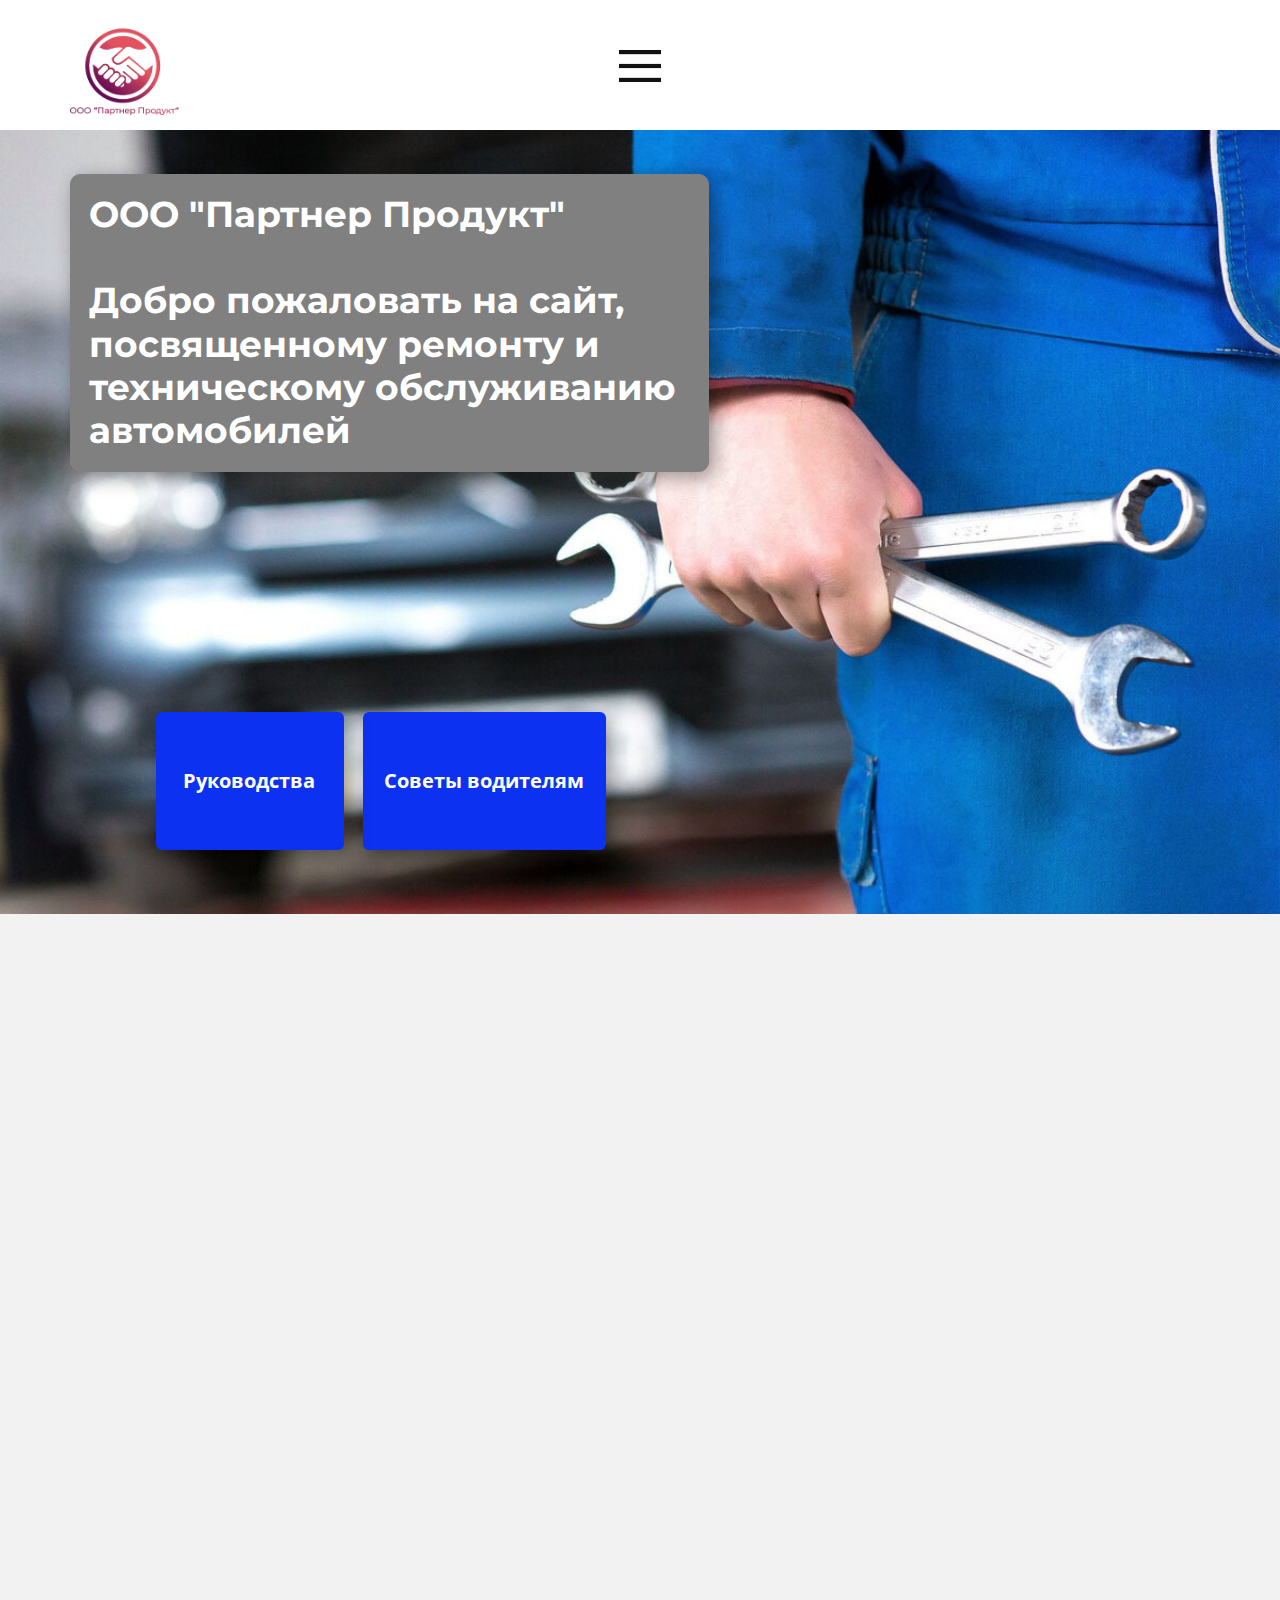
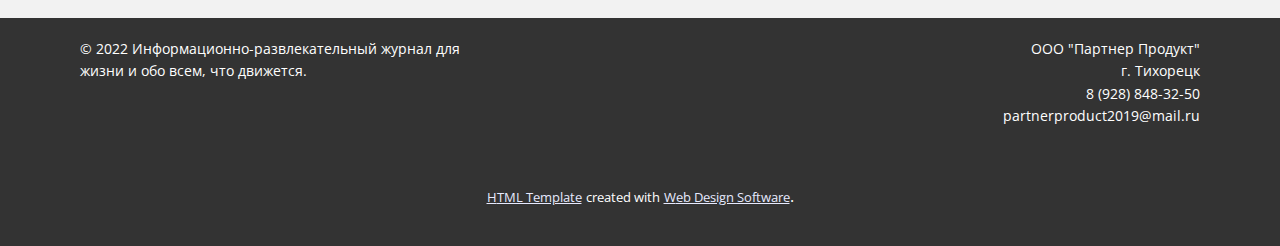
<file: index.html>
<!DOCTYPE html>
<html style="font-size: 16px;" lang="ru"><head>
    <meta name="viewport" content="width=device-width, initial-scale=1.0">
    <meta charset="utf-8">
    <meta name="keywords" content="​Affordable pricing for everyone., ​Building a Legacy of Success, ​Here are some of our clients, Contact Us">
    <meta name="description" content="">
    <title>Главная</title>
    <link rel="stylesheet" href="nicepage.css" media="screen">
<link rel="stylesheet" href="Главная.css" media="screen">
    <script class="u-script" type="text/javascript" src="jquery.js" defer=""></script>
    <script class="u-script" type="text/javascript" src="nicepage.js" defer=""></script>
    <meta name="generator" content="Nicepage 5.1.5, nicepage.com">
    <link id="u-theme-google-font" rel="stylesheet" href="https://fonts.googleapis.com/css?family=Roboto:100,100i,300,300i,400,400i,500,500i,700,700i,900,900i|Open+Sans:300,300i,400,400i,500,500i,600,600i,700,700i,800,800i">
    <link id="u-page-google-font" rel="stylesheet" href="https://fonts.googleapis.com/css?family=Montserrat:100,100i,200,200i,300,300i,400,400i,500,500i,600,600i,700,700i,800,800i,900,900i">
    
    
    
    <script type="application/ld+json">{
		"@context": "http://schema.org",
		"@type": "Organization",
		"name": "Партнер Продукт"
}</script>
    <meta name="theme-color" content="#0d31f0">
    <meta property="og:title" content="Главная">
    <meta property="og:type" content="website">
  </head>
  <body data-home-page="Главная.html" data-home-page-title="Главная" class="u-body u-xl-mode" data-lang="ru"><header class="u-clearfix u-header u-header" id="sec-a283"><div class="u-clearfix u-sheet u-valign-bottom u-sheet-1">
        <nav class="u-align-left u-menu u-menu-hamburger u-offcanvas u-menu-1" data-responsive-from="XL">
          <div class="menu-collapse">
            <a class="u-button-style u-nav-link" href="#" style="padding: 13px 12px; font-size: calc(1em + 26px);" data-lang-en="{&quot;content&quot;:&quot;\n          <svg class=\&quot;u-svg-link\&quot; preserveAspectRatio=\&quot;xMidYMin slice\&quot; viewBox=\&quot;0 0 302 302\&quot; style=\&quot;\&quot;><use xmlns:xlink=\&quot;http://www.w3.org/1999/xlink\&quot; xlink:href=\&quot;#svg-5c50\&quot;></use></svg>\n          <svg xmlns=\&quot;http://www.w3.org/2000/svg\&quot; xmlns:xlink=\&quot;http://www.w3.org/1999/xlink\&quot; version=\&quot;1.1\&quot; id=\&quot;svg-5c50\&quot; x=\&quot;0px\&quot; y=\&quot;0px\&quot; viewBox=\&quot;0 0 302 302\&quot; style=\&quot;enable-background:new 0 0 302 302;\&quot; xml:space=\&quot;preserve\&quot; class=\&quot;u-svg-content\&quot;><g><rect y=\&quot;36\&quot; width=\&quot;302\&quot; height=\&quot;30\&quot;></rect><rect y=\&quot;236\&quot; width=\&quot;302\&quot; height=\&quot;30\&quot;></rect><rect y=\&quot;136\&quot; width=\&quot;302\&quot; height=\&quot;30\&quot;></rect>\n</g><g></g><g></g><g></g><g></g><g></g><g></g><g></g><g></g><g></g><g></g><g></g><g></g><g></g><g></g><g></g></svg>\n        &quot;,&quot;href&quot;:&quot;#&quot;}">
              <svg class="u-svg-link" preserveAspectRatio="xMidYMin slice" viewBox="0 0 302 302" style=""><use xmlns:xlink="http://www.w3.org/1999/xlink" xlink:href="#svg-5c50"></use></svg>
              <svg xmlns="http://www.w3.org/2000/svg" xmlns:xlink="http://www.w3.org/1999/xlink" version="1.1" id="svg-5c50" x="0px" y="0px" viewBox="0 0 302 302" style="enable-background:new 0 0 302 302;" xml:space="preserve" class="u-svg-content"><g><rect y="36" width="302" height="30"></rect><rect y="236" width="302" height="30"></rect><rect y="136" width="302" height="30"></rect>
</g><g></g><g></g><g></g><g></g><g></g><g></g><g></g><g></g><g></g><g></g><g></g><g></g><g></g><g></g><g></g></svg>
            </a>
          </div>
          <div class="u-nav-container">
            <ul class="u-nav u-unstyled u-nav-1"><li class="u-nav-item"><a class="u-button-style u-nav-link u-text-active-palette-1-base u-text-hover-palette-2-base" href="Главная.html" style="padding: 10px 20px;">Главная</a>
</li><li class="u-nav-item"><a class="u-button-style u-nav-link u-text-active-palette-1-base u-text-hover-palette-2-base" href="Советы-водителям.html" style="padding: 10px 20px;">Советы водителям</a>
</li><li class="u-nav-item"><a class="u-button-style u-nav-link u-text-active-palette-1-base u-text-hover-palette-2-base" href="Руководства.html" style="padding: 10px 20px;">Руководства</a>
</li></ul>
          </div>
          <div class="u-nav-container-collapse">
            <div class="u-align-center u-black u-container-style u-inner-container-layout u-opacity u-opacity-95 u-sidenav">
              <div class="u-inner-container-layout u-sidenav-overflow">
                <div class="u-menu-close"></div>
                <ul class="u-align-center u-nav u-popupmenu-items u-unstyled u-nav-2"><li class="u-nav-item"><a class="u-button-style u-nav-link" href="Главная.html">Главная</a>
</li><li class="u-nav-item"><a class="u-button-style u-nav-link" href="Советы-водителям.html">Советы водителям</a>
</li><li class="u-nav-item"><a class="u-button-style u-nav-link" href="Руководства.html">Руководства</a>
</li></ul>
              </div>
            </div>
            <div class="u-black u-menu-overlay u-opacity u-opacity-70"></div>
          </div>
        </nav>
        <img class="u-image u-image-contain u-image-round u-radius-10 u-image-1" src="images/1.1.png" alt="" data-image-width="482" data-image-height="419">
      </div></header>
    <section class="u-align-left u-clearfix u-image u-section-1" id="carousel_c6b1" data-image-width="1200" data-image-height="801">
      <div class="u-clearfix u-sheet u-sheet-1">
        <div class="u-border-1 u-border-grey-50 u-grey-50 u-radius-10 u-shape u-shape-round u-shape-1"></div>
        <h3 class="u-align-left u-custom-font u-font-montserrat u-text u-text-white u-text-1" data-lang-en="​We've helped businesses increase their revenue on average by 90% in their first year with us!">
          <span style="font-weight: 700;">ООО "Партнер Продукт"</span>
          <br>
          <span style="font-weight: 700;">
            <br> Добро пожаловать на сайт, посвященному ремонту и техническому обслуживанию автомобилей
          </span>
        </h3>
        <a href="Советы-водителям.html" class="u-border-2 u-border-grey-75 u-btn u-btn-round u-button-style u-hover-palette-1-light-1 u-palette-1-base u-radius-6 u-btn-1">Советы водителям</a>
        <a href="Руководства.html" class="u-border-2 u-border-grey-75 u-btn u-btn-round u-button-style u-hover-palette-1-light-1 u-palette-1-base u-radius-6 u-btn-2">Руководства</a>
      </div>
    </section>
    <section class="u-align-left u-clearfix u-grey-5 u-section-2" id="carousel_ab5d">
      <div class="u-clearfix u-sheet u-sheet-1">
        <div class="u-expanded-width u-list u-list-1">
          <div class="u-repeater u-repeater-1">
            <div class="u-align-left u-container-style u-list-item u-opacity u-opacity-90 u-repeater-item u-shape-round u-top-right-radius-50 u-white u-list-item-1" data-animation-name="customAnimationIn" data-animation-duration="1500" data-animation-delay="500">
              <div class="u-container-layout u-similar-container u-container-layout-1"><span class="u-icon u-icon-circle u-palette-1-light-1 u-icon-1" data-href="Советы-водителям.html" title="Советы водителям"><svg class="u-svg-link" preserveAspectRatio="xMidYMin slice" viewBox="0 0 54 54" style=""><use xmlns:xlink="http://www.w3.org/1999/xlink" xlink:href="#svg-0cd9"></use></svg><svg class="u-svg-content" viewBox="0 0 54 54" x="0px" y="0px" id="svg-0cd9" style="enable-background:new 0 0 54 54;"><g><path d="M27,8c-9.374,0-17,7.626-17,17c0,7.112,4.391,13.412,11,15.9V50c0,0.553,0.447,1,1,1h1v2c0,0.553,0.447,1,1,1h6
		c0.553,0,1-0.447,1-1v-2h1c0.553,0,1-0.447,1-1v-9.1c6.609-2.488,11-8.788,11-15.9C44,15.626,36.374,8,27,8z M30,49
		c-0.553,0-1,0.447-1,1v2h-4v-2c0-0.553-0.447-1-1-1h-1v-5h8v5H30z M31.688,39.242C31.277,39.377,31,39.761,31,40.192V42h-8v-1.808
		c0-0.432-0.277-0.815-0.688-0.95C16.145,37.214,12,31.49,12,25c0-8.271,6.729-15,15-15s15,6.729,15,15
		C42,31.49,37.855,37.214,31.688,39.242z"></path><path d="M27,6c0.553,0,1-0.447,1-1V1c0-0.553-0.447-1-1-1s-1,0.447-1,1v4C26,5.553,26.447,6,27,6z"></path><path d="M51,24h-4c-0.553,0-1,0.447-1,1s0.447,1,1,1h4c0.553,0,1-0.447,1-1S51.553,24,51,24z"></path><path d="M7,24H3c-0.553,0-1,0.447-1,1s0.447,1,1,1h4c0.553,0,1-0.447,1-1S7.553,24,7,24z"></path><path d="M43.264,7.322l-2.828,2.828c-0.391,0.391-0.391,1.023,0,1.414c0.195,0.195,0.451,0.293,0.707,0.293
		s0.512-0.098,0.707-0.293l2.828-2.828c0.391-0.391,0.391-1.023,0-1.414S43.654,6.932,43.264,7.322z"></path><path d="M12.15,38.436l-2.828,2.828c-0.391,0.391-0.391,1.023,0,1.414c0.195,0.195,0.451,0.293,0.707,0.293
		s0.512-0.098,0.707-0.293l2.828-2.828c0.391-0.391,0.391-1.023,0-1.414S12.541,38.045,12.15,38.436z"></path><path d="M41.85,38.436c-0.391-0.391-1.023-0.391-1.414,0s-0.391,1.023,0,1.414l2.828,2.828c0.195,0.195,0.451,0.293,0.707,0.293
		s0.512-0.098,0.707-0.293c0.391-0.391,0.391-1.023,0-1.414L41.85,38.436z"></path><path d="M12.15,11.564c0.195,0.195,0.451,0.293,0.707,0.293s0.512-0.098,0.707-0.293c0.391-0.391,0.391-1.023,0-1.414l-2.828-2.828
		c-0.391-0.391-1.023-0.391-1.414,0s-0.391,1.023,0,1.414L12.15,11.564z"></path><path d="M27,13c-6.617,0-12,5.383-12,12c0,0.553,0.447,1,1,1s1-0.447,1-1c0-5.514,4.486-10,10-10c0.553,0,1-0.447,1-1
		S27.553,13,27,13z"></path>
</g></svg></span>
                <h4 class="u-custom-font u-custom-item u-font-montserrat u-text u-text-1" data-lang-en="Hight Quality">ПОЧЕМУ СЛЫШНО ШИПЕНИЕ ПРИ НАЖАТИИ НА ПЕДАЛЬ ТОРМОЗА<br>
                </h4>
              </div>
            </div>
            <div class="u-align-left u-container-style u-list-item u-opacity u-opacity-90 u-repeater-item u-shape-round u-top-right-radius-50 u-white u-list-item-2" data-animation-name="customAnimationIn" data-animation-duration="1500">
              <div class="u-container-layout u-similar-container u-container-layout-2"><span class="u-icon u-icon-circle u-palette-1-light-1 u-icon-2" data-href="Советы-водителям.html" title="Советы водителям"><svg class="u-svg-link" preserveAspectRatio="xMidYMin slice" viewBox="0 0 54 54" style=""><use xmlns:xlink="http://www.w3.org/1999/xlink" xlink:href="#svg-81b3"></use></svg><svg class="u-svg-content" viewBox="0 0 54 54" x="0px" y="0px" id="svg-81b3" style="enable-background:new 0 0 54 54;"><g><path d="M51.22,21h-5.052c-0.812,0-1.481-0.447-1.792-1.197s-0.153-1.54,0.42-2.114l3.572-3.571
		c0.525-0.525,0.814-1.224,0.814-1.966c0-0.743-0.289-1.441-0.814-1.967l-4.553-4.553c-1.05-1.05-2.881-1.052-3.933,0l-3.571,3.571
		c-0.574,0.573-1.366,0.733-2.114,0.421C33.447,9.313,33,8.644,33,7.832V2.78C33,1.247,31.753,0,30.22,0H23.78
		C22.247,0,21,1.247,21,2.78v5.052c0,0.812-0.447,1.481-1.197,1.792c-0.748,0.313-1.54,0.152-2.114-0.421l-3.571-3.571
		c-1.052-1.052-2.883-1.05-3.933,0l-4.553,4.553c-0.525,0.525-0.814,1.224-0.814,1.967c0,0.742,0.289,1.44,0.814,1.966l3.572,3.571
		c0.573,0.574,0.73,1.364,0.42,2.114S8.644,21,7.832,21H2.78C1.247,21,0,22.247,0,23.78v6.439C0,31.753,1.247,33,2.78,33h5.052
		c0.812,0,1.481,0.447,1.792,1.197s0.153,1.54-0.42,2.114l-3.572,3.571c-0.525,0.525-0.814,1.224-0.814,1.966
		c0,0.743,0.289,1.441,0.814,1.967l4.553,4.553c1.051,1.051,2.881,1.053,3.933,0l3.571-3.572c0.574-0.573,1.363-0.731,2.114-0.42
		c0.75,0.311,1.197,0.98,1.197,1.792v5.052c0,1.533,1.247,2.78,2.78,2.78h6.439c1.533,0,2.78-1.247,2.78-2.78v-5.052
		c0-0.812,0.447-1.481,1.197-1.792c0.751-0.312,1.54-0.153,2.114,0.42l3.571,3.572c1.052,1.052,2.883,1.05,3.933,0l4.553-4.553
		c0.525-0.525,0.814-1.224,0.814-1.967c0-0.742-0.289-1.44-0.814-1.966l-3.572-3.571c-0.573-0.574-0.73-1.364-0.42-2.114
		S45.356,33,46.168,33h5.052c1.533,0,2.78-1.247,2.78-2.78V23.78C54,22.247,52.753,21,51.22,21z M52,30.22
		C52,30.65,51.65,31,51.22,31h-5.052c-1.624,0-3.019,0.932-3.64,2.432c-0.622,1.5-0.295,3.146,0.854,4.294l3.572,3.571
		c0.305,0.305,0.305,0.8,0,1.104l-4.553,4.553c-0.304,0.304-0.799,0.306-1.104,0l-3.571-3.572c-1.149-1.149-2.794-1.474-4.294-0.854
		c-1.5,0.621-2.432,2.016-2.432,3.64v5.052C31,51.65,30.65,52,30.22,52H23.78C23.35,52,23,51.65,23,51.22v-5.052
		c0-1.624-0.932-3.019-2.432-3.64c-0.503-0.209-1.021-0.311-1.533-0.311c-1.014,0-1.997,0.4-2.761,1.164l-3.571,3.572
		c-0.306,0.306-0.801,0.304-1.104,0l-4.553-4.553c-0.305-0.305-0.305-0.8,0-1.104l3.572-3.571c1.148-1.148,1.476-2.794,0.854-4.294
		C10.851,31.932,9.456,31,7.832,31H2.78C2.35,31,2,30.65,2,30.22V23.78C2,23.35,2.35,23,2.78,23h5.052
		c1.624,0,3.019-0.932,3.64-2.432c0.622-1.5,0.295-3.146-0.854-4.294l-3.572-3.571c-0.305-0.305-0.305-0.8,0-1.104l4.553-4.553
		c0.304-0.305,0.799-0.305,1.104,0l3.571,3.571c1.147,1.147,2.792,1.476,4.294,0.854C22.068,10.851,23,9.456,23,7.832V2.78
		C23,2.35,23.35,2,23.78,2h6.439C30.65,2,31,2.35,31,2.78v5.052c0,1.624,0.932,3.019,2.432,3.64
		c1.502,0.622,3.146,0.294,4.294-0.854l3.571-3.571c0.306-0.305,0.801-0.305,1.104,0l4.553,4.553c0.305,0.305,0.305,0.8,0,1.104
		l-3.572,3.571c-1.148,1.148-1.476,2.794-0.854,4.294c0.621,1.5,2.016,2.432,3.64,2.432h5.052C51.65,23,52,23.35,52,23.78V30.22z"></path><path d="M27,18c-4.963,0-9,4.037-9,9s4.037,9,9,9s9-4.037,9-9S31.963,18,27,18z M27,34c-3.859,0-7-3.141-7-7s3.141-7,7-7
		s7,3.141,7,7S30.859,34,27,34z"></path>
</g></svg></span>
                <h4 class="u-custom-font u-custom-item u-font-montserrat u-text u-text-2" data-lang-en="Creative Team"> ИЗ-ЗА ЧЕГО ГРЕЮТСЯ ПЕРЕДНИЕ ТОРМОЗНЫЕ ДИСКИ<br>
                  <br>
                </h4>
              </div>
            </div>
            <div class="u-align-left u-container-style u-list-item u-opacity u-opacity-90 u-repeater-item u-shape-round u-top-right-radius-50 u-white u-list-item-3" data-animation-name="customAnimationIn" data-animation-duration="1500" data-animation-delay="500">
              <div class="u-container-layout u-similar-container u-container-layout-3"><span class="u-icon u-icon-circle u-palette-1-light-1 u-icon-3" data-href="Советы-водителям.html" title="Советы водителям"><svg class="u-svg-link" preserveAspectRatio="xMidYMin slice" viewBox="0 0 52.966 52.966" style=""><use xmlns:xlink="http://www.w3.org/1999/xlink" xlink:href="#svg-250a"></use></svg><svg class="u-svg-content" viewBox="0 0 52.966 52.966" x="0px" y="0px" id="svg-250a" style="enable-background:new 0 0 52.966 52.966;"><path d="M51.704,51.273L36.845,35.82c3.79-3.801,6.138-9.041,6.138-14.82c0-11.58-9.42-21-21-21s-21,9.42-21,21s9.42,21,21,21
	c5.083,0,9.748-1.817,13.384-4.832l14.895,15.491c0.196,0.205,0.458,0.307,0.721,0.307c0.25,0,0.499-0.093,0.693-0.279
	C52.074,52.304,52.086,51.671,51.704,51.273z M21.983,40c-10.477,0-19-8.523-19-19s8.523-19,19-19s19,8.523,19,19
	S32.459,40,21.983,40z"></path></svg></span>
                <h4 class="u-custom-font u-custom-item u-font-montserrat u-text u-text-3" data-lang-en="Amazing Results"> ПОЧЕМУ СТАРТЕР ВАЗ 2110 КРУТИТ А МАШИНА НЕ ЗАВОДИТЬСЯ<br>
                  <br>
                </h4>
              </div>
            </div>
            <div class="u-align-left u-container-style u-list-item u-opacity u-opacity-90 u-repeater-item u-shape-round u-top-right-radius-50 u-white u-list-item-4" data-animation-name="customAnimationIn" data-animation-duration="1500" data-animation-delay="500">
              <div class="u-container-layout u-similar-container u-container-layout-4"><span class="u-icon u-icon-circle u-palette-1-light-1 u-icon-4" data-href="Советы-водителям.html" title="Советы водителям"><svg class="u-svg-link" preserveAspectRatio="xMidYMin slice" viewBox="0 0 60 60" style=""><use xmlns:xlink="http://www.w3.org/1999/xlink" xlink:href="#svg-562a"></use></svg><svg class="u-svg-content" viewBox="0 0 60 60" x="0px" y="0px" id="svg-562a" style="enable-background:new 0 0 60 60;"><g><path d="M38.914,0H6.5v60h47V14.586L38.914,0z M39.5,3.414L50.086,14H39.5V3.414z M8.5,58V2h29v14h14v42H8.5z"></path><path d="M42.5,21h-16c-0.552,0-1,0.447-1,1s0.448,1,1,1h16c0.552,0,1-0.447,1-1S43.052,21,42.5,21z"></path><path d="M22.875,18.219l-4.301,3.441l-1.367-1.367c-0.391-0.391-1.023-0.391-1.414,0s-0.391,1.023,0,1.414l2,2
		C17.987,23.901,18.243,24,18.5,24c0.22,0,0.441-0.072,0.624-0.219l5-4c0.432-0.346,0.501-0.975,0.156-1.406
		C23.936,17.943,23.306,17.874,22.875,18.219z"></path><path d="M42.5,32h-16c-0.552,0-1,0.447-1,1s0.448,1,1,1h16c0.552,0,1-0.447,1-1S43.052,32,42.5,32z"></path><path d="M22.875,29.219l-4.301,3.441l-1.367-1.367c-0.391-0.391-1.023-0.391-1.414,0s-0.391,1.023,0,1.414l2,2
		C17.987,34.901,18.243,35,18.5,35c0.22,0,0.441-0.072,0.624-0.219l5-4c0.432-0.346,0.501-0.975,0.156-1.406
		C23.936,28.943,23.306,28.874,22.875,29.219z"></path><path d="M42.5,43h-16c-0.552,0-1,0.447-1,1s0.448,1,1,1h16c0.552,0,1-0.447,1-1S43.052,43,42.5,43z"></path><path d="M22.875,40.219l-4.301,3.441l-1.367-1.367c-0.391-0.391-1.023-0.391-1.414,0s-0.391,1.023,0,1.414l2,2
		C17.987,45.901,18.243,46,18.5,46c0.22,0,0.441-0.072,0.624-0.219l5-4c0.432-0.346,0.501-0.975,0.156-1.406
		C23.936,39.943,23.306,39.874,22.875,40.219z"></path>
</g></svg></span>
                <h4 class="u-custom-font u-custom-item u-font-montserrat u-text u-text-4" data-lang-en="Best Pricing">КАК ПРОВЕРИТЬ ДАТЧИК ТЕМПЕРАТУРЫ ОХЛАЖДАЮЩЕЙ ЖИДКОСТИ ЗМЗ 406<br>
                </h4>
              </div>
            </div>
            <div class="u-align-left u-container-style u-list-item u-opacity u-opacity-90 u-repeater-item u-shape-round u-top-right-radius-50 u-white u-list-item-5" data-animation-name="customAnimationIn" data-animation-duration="1500" data-animation-delay="500">
              <div class="u-container-layout u-similar-container u-container-layout-5"><span class="u-icon u-icon-circle u-palette-1-light-1 u-icon-5" data-href="Советы-водителям.html" title="Советы водителям"><svg class="u-svg-link" preserveAspectRatio="xMidYMin slice" viewBox="0 0 59.066 59.066" style=""><use xmlns:xlink="http://www.w3.org/1999/xlink" xlink:href="#svg-ad3d"></use></svg><svg class="u-svg-content" viewBox="0 0 59.066 59.066" x="0px" y="0px" id="svg-ad3d" style="enable-background:new 0 0 59.066 59.066;"><path d="M52.844,27.116C52.412,26.396,51.689,26,50.805,26c-0.004,0-0.008,0-0.012,0c-1.667,0.006-3.673,0.667-5.235,1.724
	c-1.441,0.975-3.53,2.782-5.293,5.863c-0.331,0.578-0.874,0.97-1.455,1.063c-0.002-0.134-0.001-0.287-0.001-0.432
	c0-0.309,0.001-0.677-0.012-1.083V11c0-2.206-1.794-4-4-4s-4,1.794-4,4v15.5c0,0.275-0.225,0.5-0.5,0.5s-0.5-0.225-0.5-0.5V4
	c0-2.206-1.794-4-4-4s-4,1.794-4,4v22.5c0,0.275-0.225,0.5-0.5,0.5s-0.5-0.225-0.5-0.5v-18c0-1.93-1.57-3.5-3.5-3.5
	s-3.5,1.57-3.5,3.5v20c0,0.275-0.225,0.5-0.5,0.5s-0.5-0.225-0.5-0.5V16c0-1.93-1.57-3.5-3.51-3.5c-1.93,0-3.5,1.57-3.5,3.5
	l0.002,27.197c0.968,13.983,9.545,15.869,17.808,15.869c6.846,0,12.995-3.396,16.027-8.824c0.39-0.63,1.445-2.289,2.696-4.254
	c3.128-4.914,5.748-9.041,6.135-9.775c0.863-1.634,1.826-2.911,2.784-3.693c0.867-0.708,1.397-1.611,1.828-2.404
	C53.29,29.703,53.484,28.186,52.844,27.116z M51.256,29.259c-0.4,0.729-0.777,1.3-1.282,1.712c-1.18,0.964-2.285,2.413-3.287,4.309
	c-0.381,0.723-3.794,6.086-6.053,9.635c-1.258,1.976-2.318,3.642-2.733,4.314c-2.701,4.834-8.182,7.838-14.304,7.838
	c-10.542,0-15.123-4.059-15.81-13.938V16c0-0.827,0.673-1.5,1.51-1.5c0.827,0,1.5,0.673,1.5,1.5v12.5c0,1.379,1.121,2.5,2.5,2.5
	s2.5-1.121,2.5-2.5v-20c0-0.827,0.673-1.5,1.5-1.5s1.5,0.673,1.5,1.5v18c0,1.379,1.121,2.5,2.5,2.5s2.5-1.121,2.5-2.5V4
	c0-1.103,0.897-2,2-2s2,0.897,2,2v22.5c0,1.379,1.121,2.5,2.5,2.5s2.5-1.121,2.5-2.5V11c0-1.103,0.897-2,2-2s2,0.897,2,2v22.166
	c0.013,0.411,0.012,0.758,0.012,1.05c-0.002,0.895-0.003,1.541,0.49,2.024c0.413,0.403,0.948,0.428,1.326,0.432
	c1.361-0.031,2.655-0.833,3.376-2.092c1.571-2.748,3.41-4.344,4.677-5.199c1.232-0.834,2.851-1.376,4.123-1.381
	c0.001,0,0.003,0,0.004,0c0.214,0,0.263,0.063,0.292,0.1C51.294,28.35,51.303,28.979,51.256,29.259z"></path></svg></span>
                <h4 class="u-custom-font u-custom-item u-font-montserrat u-text u-text-5" data-lang-en="Innovations"> КАКИМ ДОЛЖЕН БЫТЬ ЗАЗОР СВЕЧЕЙ ЗАЖИГАНИЯ НА АВТОМОБИЛЕ ВАЗ 2107 КАРБЮРАТОР И ИНЖЕКТОР<br>
                </h4>
              </div>
            </div>
            <div class="u-align-left u-container-style u-list-item u-opacity u-opacity-90 u-repeater-item u-shape-round u-top-right-radius-50 u-white u-list-item-6" data-animation-name="customAnimationIn" data-animation-duration="1500" data-animation-delay="500">
              <div class="u-container-layout u-similar-container u-container-layout-6"><span class="u-icon u-icon-circle u-palette-1-light-1 u-icon-6" data-href="Советы-водителям.html" title="Советы водителям"><svg class="u-svg-link" preserveAspectRatio="xMidYMin slice" viewBox="0 0 60 60" style=""><use xmlns:xlink="http://www.w3.org/1999/xlink" xlink:href="#svg-6601"></use></svg><svg class="u-svg-content" viewBox="0 0 60 60" x="0px" y="0px" id="svg-6601" style="enable-background:new 0 0 60 60;"><g><path d="M45,25H20c-0.552,0-1,0.447-1,1s0.448,1,1,1h25c0.552,0,1-0.447,1-1S45.552,25,45,25z"></path><path d="M20,19h10c0.552,0,1-0.447,1-1s-0.448-1-1-1H20c-0.552,0-1,0.447-1,1S19.448,19,20,19z"></path><path d="M45,33H20c-0.552,0-1,0.447-1,1s0.448,1,1,1h25c0.552,0,1-0.447,1-1S45.552,33,45,33z"></path><path d="M45,41H20c-0.552,0-1,0.447-1,1s0.448,1,1,1h25c0.552,0,1-0.447,1-1S45.552,41,45,41z"></path><path d="M45,49H20c-0.552,0-1,0.447-1,1s0.448,1,1,1h25c0.552,0,1-0.447,1-1S45.552,49,45,49z"></path><path d="M49,14.586V0H6v55h5v5h43V19.586L49,14.586z M40,8.414l9,9L50.586,19H40V8.414z M8,53V2h39v10.586L39.414,5H11v48H8z
		 M13,58v-3V7h25v14h14v37H13z"></path>
</g></svg></span>
                <h4 class="u-custom-font u-custom-item u-font-montserrat u-text u-text-6" data-lang-en="24/7 Support">ПОЧЕМУ НЕ ГОРИТ КОНТРОЛЬНАЯ ЛАМПА ЗАРЯДКИ АККУМУЛЯТОРА ПРИ ВКЛЮЧЕНИИ ЗАЖИГАНИЯ В ВАЗ 2106 - 2107<br>
                </h4>
              </div>
            </div>
          </div>
        </div>
      </div>
    </section>
    
    
    <footer class="u-align-center u-clearfix u-footer u-grey-80 u-footer" id="sec-ca6f"><div class="u-clearfix u-sheet u-sheet-1">
        <p class="u-align-right u-small-text u-text u-text-variant u-text-1" data-lang-en="Sample text. Click to select the Text Element.">ООО "Партнер Продукт"<br>г. Тихорецк<br>8 (928) 848-32-50<br>partnerproduct2019@mail.ru<br>
        </p>
        <p class="u-align-left u-small-text u-text u-text-variant u-text-2" data-lang-en="Sample text. Click to select the Text Element.">© 2022 Информационно-развлекательный журнал для жизни и обо всем, что движется.</p>
      </div></footer>
    <section class="u-backlink u-clearfix u-grey-80">
      <a class="u-link" href="https://nicepage.com/html-templates" target="_blank">
        <span>HTML Template</span>
      </a>
      <p class="u-text">
        <span>created with</span>
      </p>
      <a class="u-link" href="" target="_blank">
        <span>Web Design Software</span>
      </a>. 
    </section>
  
</body></html>
</file>
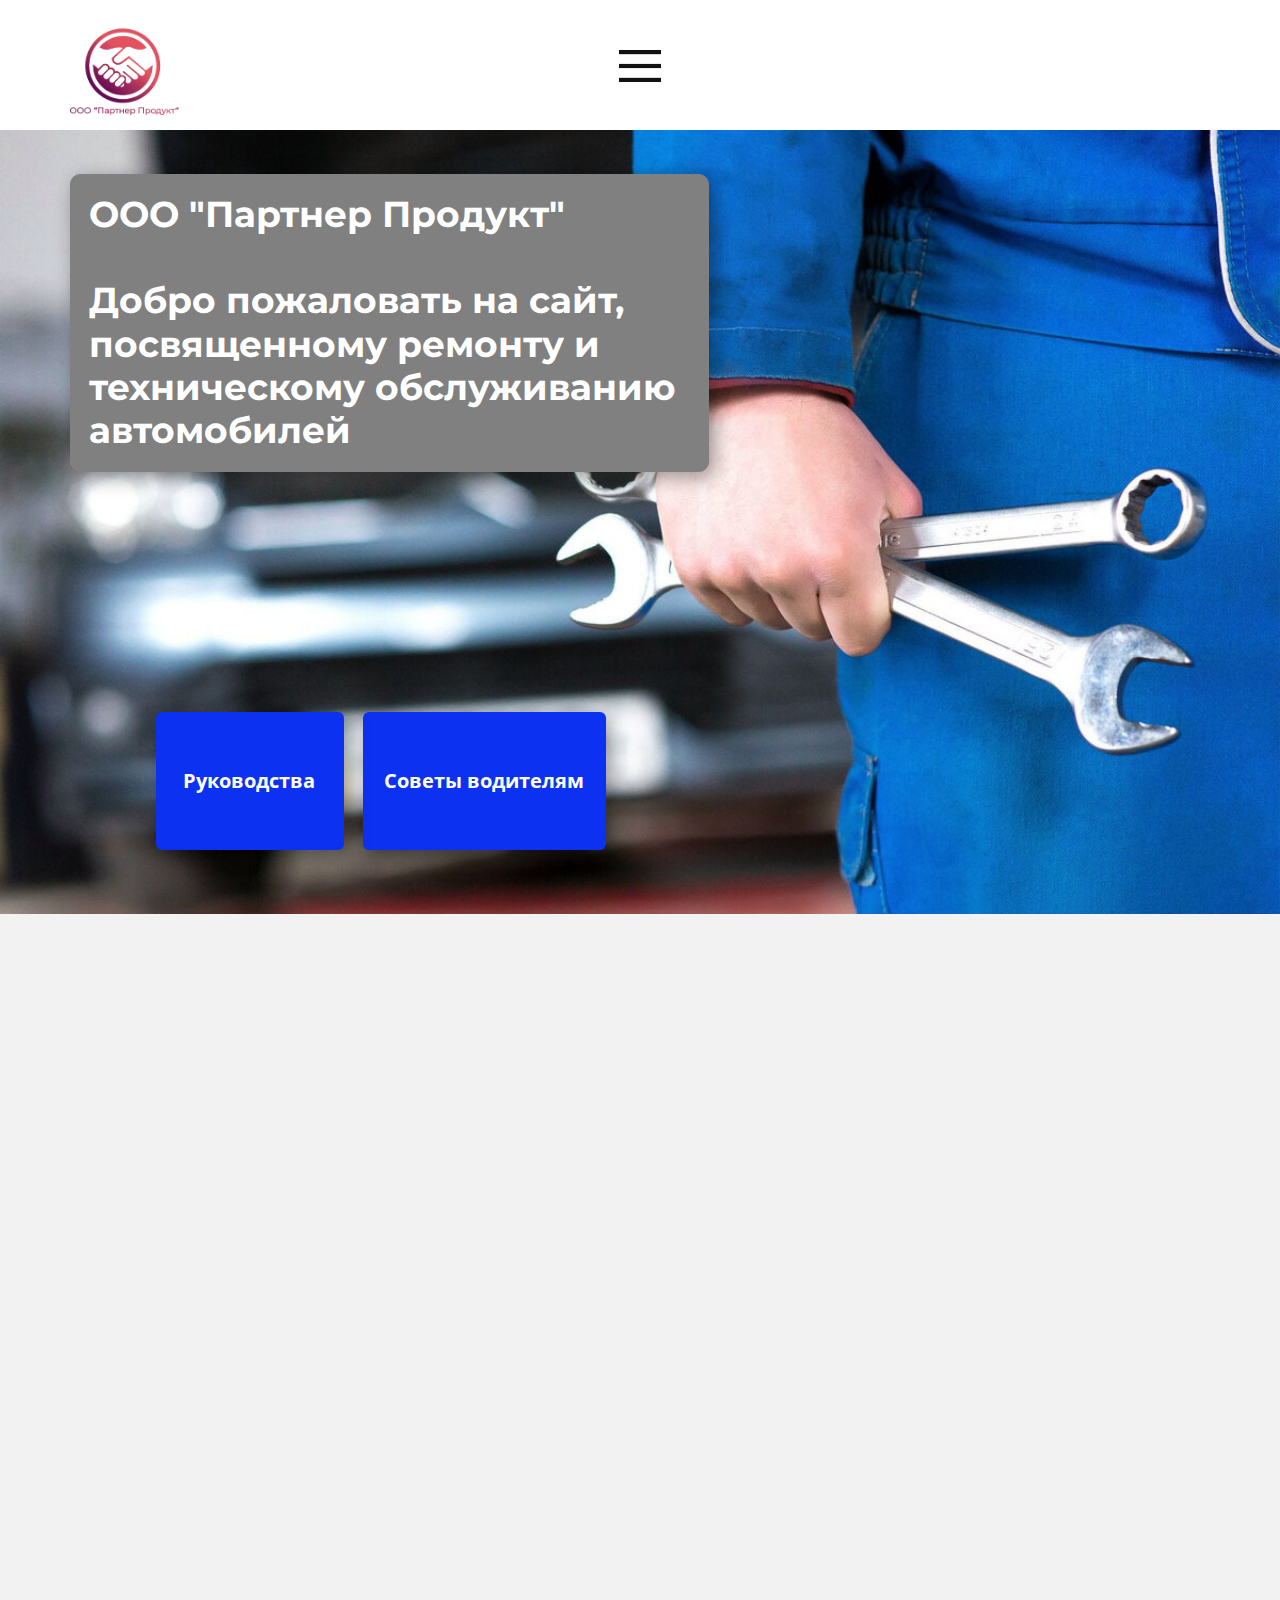
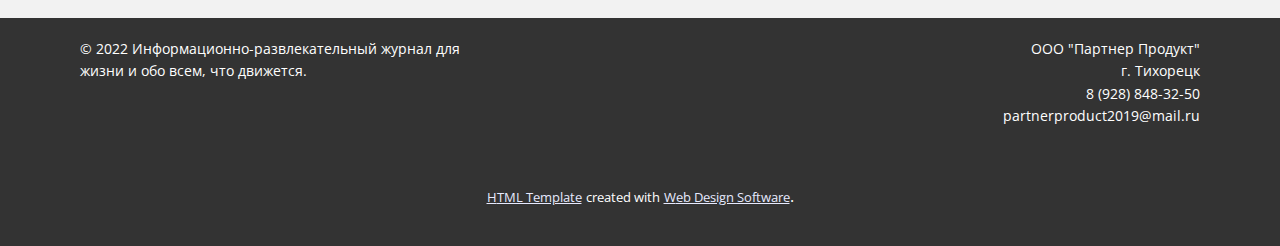
<file: Главная.html>
<!DOCTYPE html>
<html style="font-size: 16px;" lang="ru"><head>
    <meta name="viewport" content="width=device-width, initial-scale=1.0">
    <meta charset="utf-8">
    <meta name="keywords" content="​Affordable pricing for everyone., ​Building a Legacy of Success, ​Here are some of our clients, Contact Us">
    <meta name="description" content="">
    <title>Главная</title>
    <link rel="stylesheet" href="nicepage.css" media="screen">
<link rel="stylesheet" href="Главная.css" media="screen">
    <script class="u-script" type="text/javascript" src="jquery.js" defer=""></script>
    <script class="u-script" type="text/javascript" src="nicepage.js" defer=""></script>
    <meta name="generator" content="Nicepage 5.1.5, nicepage.com">
    <link id="u-theme-google-font" rel="stylesheet" href="https://fonts.googleapis.com/css?family=Roboto:100,100i,300,300i,400,400i,500,500i,700,700i,900,900i|Open+Sans:300,300i,400,400i,500,500i,600,600i,700,700i,800,800i">
    <link id="u-page-google-font" rel="stylesheet" href="https://fonts.googleapis.com/css?family=Montserrat:100,100i,200,200i,300,300i,400,400i,500,500i,600,600i,700,700i,800,800i,900,900i">
    
    
    
    <script type="application/ld+json">{
		"@context": "http://schema.org",
		"@type": "Organization",
		"name": "Партнер Продукт"
}</script>
    <meta name="theme-color" content="#0d31f0">
    <meta property="og:title" content="Главная">
    <meta property="og:type" content="website">
  </head>
  <body class="u-body u-xl-mode" data-lang="ru"><header class="u-clearfix u-header u-header" id="sec-a283"><div class="u-clearfix u-sheet u-valign-bottom u-sheet-1">
        <nav class="u-align-left u-menu u-menu-hamburger u-offcanvas u-menu-1" data-responsive-from="XL">
          <div class="menu-collapse">
            <a class="u-button-style u-nav-link" href="#" style="padding: 13px 12px; font-size: calc(1em + 26px);" data-lang-en="{&quot;content&quot;:&quot;\n          <svg class=\&quot;u-svg-link\&quot; preserveAspectRatio=\&quot;xMidYMin slice\&quot; viewBox=\&quot;0 0 302 302\&quot; style=\&quot;\&quot;><use xmlns:xlink=\&quot;http://www.w3.org/1999/xlink\&quot; xlink:href=\&quot;#svg-5c50\&quot;></use></svg>\n          <svg xmlns=\&quot;http://www.w3.org/2000/svg\&quot; xmlns:xlink=\&quot;http://www.w3.org/1999/xlink\&quot; version=\&quot;1.1\&quot; id=\&quot;svg-5c50\&quot; x=\&quot;0px\&quot; y=\&quot;0px\&quot; viewBox=\&quot;0 0 302 302\&quot; style=\&quot;enable-background:new 0 0 302 302;\&quot; xml:space=\&quot;preserve\&quot; class=\&quot;u-svg-content\&quot;><g><rect y=\&quot;36\&quot; width=\&quot;302\&quot; height=\&quot;30\&quot;></rect><rect y=\&quot;236\&quot; width=\&quot;302\&quot; height=\&quot;30\&quot;></rect><rect y=\&quot;136\&quot; width=\&quot;302\&quot; height=\&quot;30\&quot;></rect>\n</g><g></g><g></g><g></g><g></g><g></g><g></g><g></g><g></g><g></g><g></g><g></g><g></g><g></g><g></g><g></g></svg>\n        &quot;,&quot;href&quot;:&quot;#&quot;}">
              <svg class="u-svg-link" preserveAspectRatio="xMidYMin slice" viewBox="0 0 302 302" style=""><use xmlns:xlink="http://www.w3.org/1999/xlink" xlink:href="#svg-5c50"></use></svg>
              <svg xmlns="http://www.w3.org/2000/svg" xmlns:xlink="http://www.w3.org/1999/xlink" version="1.1" id="svg-5c50" x="0px" y="0px" viewBox="0 0 302 302" style="enable-background:new 0 0 302 302;" xml:space="preserve" class="u-svg-content"><g><rect y="36" width="302" height="30"></rect><rect y="236" width="302" height="30"></rect><rect y="136" width="302" height="30"></rect>
</g><g></g><g></g><g></g><g></g><g></g><g></g><g></g><g></g><g></g><g></g><g></g><g></g><g></g><g></g><g></g></svg>
            </a>
          </div>
          <div class="u-nav-container">
            <ul class="u-nav u-unstyled u-nav-1"><li class="u-nav-item"><a class="u-button-style u-nav-link u-text-active-palette-1-base u-text-hover-palette-2-base" href="Главная.html" style="padding: 10px 20px;">Главная</a>
</li><li class="u-nav-item"><a class="u-button-style u-nav-link u-text-active-palette-1-base u-text-hover-palette-2-base" href="Советы-водителям.html" style="padding: 10px 20px;">Советы водителям</a>
</li><li class="u-nav-item"><a class="u-button-style u-nav-link u-text-active-palette-1-base u-text-hover-palette-2-base" href="Руководства.html" style="padding: 10px 20px;">Руководства</a>
</li></ul>
          </div>
          <div class="u-nav-container-collapse">
            <div class="u-align-center u-black u-container-style u-inner-container-layout u-opacity u-opacity-95 u-sidenav">
              <div class="u-inner-container-layout u-sidenav-overflow">
                <div class="u-menu-close"></div>
                <ul class="u-align-center u-nav u-popupmenu-items u-unstyled u-nav-2"><li class="u-nav-item"><a class="u-button-style u-nav-link" href="Главная.html">Главная</a>
</li><li class="u-nav-item"><a class="u-button-style u-nav-link" href="Советы-водителям.html">Советы водителям</a>
</li><li class="u-nav-item"><a class="u-button-style u-nav-link" href="Руководства.html">Руководства</a>
</li></ul>
              </div>
            </div>
            <div class="u-black u-menu-overlay u-opacity u-opacity-70"></div>
          </div>
        </nav>
        <img class="u-image u-image-contain u-image-round u-radius-10 u-image-1" src="images/1.1.png" alt="" data-image-width="482" data-image-height="419">
      </div></header>
    <section class="u-align-left u-clearfix u-image u-section-1" id="carousel_c6b1" data-image-width="1200" data-image-height="801">
      <div class="u-clearfix u-sheet u-sheet-1">
        <div class="u-border-1 u-border-grey-50 u-grey-50 u-radius-10 u-shape u-shape-round u-shape-1"></div>
        <h3 class="u-align-left u-custom-font u-font-montserrat u-text u-text-white u-text-1" data-lang-en="​We've helped businesses increase their revenue on average by 90% in their first year with us!">
          <span style="font-weight: 700;">ООО "Партнер Продукт"</span>
          <br>
          <span style="font-weight: 700;">
            <br> Добро пожаловать на сайт, посвященному ремонту и техническому обслуживанию автомобилей
          </span>
        </h3>
        <a href="Советы-водителям.html" class="u-border-2 u-border-grey-75 u-btn u-btn-round u-button-style u-hover-palette-1-light-1 u-palette-1-base u-radius-6 u-btn-1">Советы водителям</a>
        <a href="Руководства.html" class="u-border-2 u-border-grey-75 u-btn u-btn-round u-button-style u-hover-palette-1-light-1 u-palette-1-base u-radius-6 u-btn-2">Руководства</a>
      </div>
    </section>
    <section class="u-align-left u-clearfix u-grey-5 u-section-2" id="carousel_ab5d">
      <div class="u-clearfix u-sheet u-sheet-1">
        <div class="u-expanded-width u-list u-list-1">
          <div class="u-repeater u-repeater-1">
            <div class="u-align-left u-container-style u-list-item u-opacity u-opacity-90 u-repeater-item u-shape-round u-top-right-radius-50 u-white u-list-item-1" data-animation-name="customAnimationIn" data-animation-duration="1500" data-animation-delay="500">
              <div class="u-container-layout u-similar-container u-container-layout-1"><span class="u-icon u-icon-circle u-palette-1-light-1 u-icon-1" data-href="Советы-водителям.html" title="Советы водителям"><svg class="u-svg-link" preserveAspectRatio="xMidYMin slice" viewBox="0 0 54 54" style=""><use xmlns:xlink="http://www.w3.org/1999/xlink" xlink:href="#svg-0cd9"></use></svg><svg class="u-svg-content" viewBox="0 0 54 54" x="0px" y="0px" id="svg-0cd9" style="enable-background:new 0 0 54 54;"><g><path d="M27,8c-9.374,0-17,7.626-17,17c0,7.112,4.391,13.412,11,15.9V50c0,0.553,0.447,1,1,1h1v2c0,0.553,0.447,1,1,1h6
		c0.553,0,1-0.447,1-1v-2h1c0.553,0,1-0.447,1-1v-9.1c6.609-2.488,11-8.788,11-15.9C44,15.626,36.374,8,27,8z M30,49
		c-0.553,0-1,0.447-1,1v2h-4v-2c0-0.553-0.447-1-1-1h-1v-5h8v5H30z M31.688,39.242C31.277,39.377,31,39.761,31,40.192V42h-8v-1.808
		c0-0.432-0.277-0.815-0.688-0.95C16.145,37.214,12,31.49,12,25c0-8.271,6.729-15,15-15s15,6.729,15,15
		C42,31.49,37.855,37.214,31.688,39.242z"></path><path d="M27,6c0.553,0,1-0.447,1-1V1c0-0.553-0.447-1-1-1s-1,0.447-1,1v4C26,5.553,26.447,6,27,6z"></path><path d="M51,24h-4c-0.553,0-1,0.447-1,1s0.447,1,1,1h4c0.553,0,1-0.447,1-1S51.553,24,51,24z"></path><path d="M7,24H3c-0.553,0-1,0.447-1,1s0.447,1,1,1h4c0.553,0,1-0.447,1-1S7.553,24,7,24z"></path><path d="M43.264,7.322l-2.828,2.828c-0.391,0.391-0.391,1.023,0,1.414c0.195,0.195,0.451,0.293,0.707,0.293
		s0.512-0.098,0.707-0.293l2.828-2.828c0.391-0.391,0.391-1.023,0-1.414S43.654,6.932,43.264,7.322z"></path><path d="M12.15,38.436l-2.828,2.828c-0.391,0.391-0.391,1.023,0,1.414c0.195,0.195,0.451,0.293,0.707,0.293
		s0.512-0.098,0.707-0.293l2.828-2.828c0.391-0.391,0.391-1.023,0-1.414S12.541,38.045,12.15,38.436z"></path><path d="M41.85,38.436c-0.391-0.391-1.023-0.391-1.414,0s-0.391,1.023,0,1.414l2.828,2.828c0.195,0.195,0.451,0.293,0.707,0.293
		s0.512-0.098,0.707-0.293c0.391-0.391,0.391-1.023,0-1.414L41.85,38.436z"></path><path d="M12.15,11.564c0.195,0.195,0.451,0.293,0.707,0.293s0.512-0.098,0.707-0.293c0.391-0.391,0.391-1.023,0-1.414l-2.828-2.828
		c-0.391-0.391-1.023-0.391-1.414,0s-0.391,1.023,0,1.414L12.15,11.564z"></path><path d="M27,13c-6.617,0-12,5.383-12,12c0,0.553,0.447,1,1,1s1-0.447,1-1c0-5.514,4.486-10,10-10c0.553,0,1-0.447,1-1
		S27.553,13,27,13z"></path>
</g></svg></span>
                <h4 class="u-custom-font u-custom-item u-font-montserrat u-text u-text-1" data-lang-en="Hight Quality">ПОЧЕМУ СЛЫШНО ШИПЕНИЕ ПРИ НАЖАТИИ НА ПЕДАЛЬ ТОРМОЗА<br>
                </h4>
              </div>
            </div>
            <div class="u-align-left u-container-style u-list-item u-opacity u-opacity-90 u-repeater-item u-shape-round u-top-right-radius-50 u-white u-list-item-2" data-animation-name="customAnimationIn" data-animation-duration="1500">
              <div class="u-container-layout u-similar-container u-container-layout-2"><span class="u-icon u-icon-circle u-palette-1-light-1 u-icon-2" data-href="Советы-водителям.html" title="Советы водителям"><svg class="u-svg-link" preserveAspectRatio="xMidYMin slice" viewBox="0 0 54 54" style=""><use xmlns:xlink="http://www.w3.org/1999/xlink" xlink:href="#svg-81b3"></use></svg><svg class="u-svg-content" viewBox="0 0 54 54" x="0px" y="0px" id="svg-81b3" style="enable-background:new 0 0 54 54;"><g><path d="M51.22,21h-5.052c-0.812,0-1.481-0.447-1.792-1.197s-0.153-1.54,0.42-2.114l3.572-3.571
		c0.525-0.525,0.814-1.224,0.814-1.966c0-0.743-0.289-1.441-0.814-1.967l-4.553-4.553c-1.05-1.05-2.881-1.052-3.933,0l-3.571,3.571
		c-0.574,0.573-1.366,0.733-2.114,0.421C33.447,9.313,33,8.644,33,7.832V2.78C33,1.247,31.753,0,30.22,0H23.78
		C22.247,0,21,1.247,21,2.78v5.052c0,0.812-0.447,1.481-1.197,1.792c-0.748,0.313-1.54,0.152-2.114-0.421l-3.571-3.571
		c-1.052-1.052-2.883-1.05-3.933,0l-4.553,4.553c-0.525,0.525-0.814,1.224-0.814,1.967c0,0.742,0.289,1.44,0.814,1.966l3.572,3.571
		c0.573,0.574,0.73,1.364,0.42,2.114S8.644,21,7.832,21H2.78C1.247,21,0,22.247,0,23.78v6.439C0,31.753,1.247,33,2.78,33h5.052
		c0.812,0,1.481,0.447,1.792,1.197s0.153,1.54-0.42,2.114l-3.572,3.571c-0.525,0.525-0.814,1.224-0.814,1.966
		c0,0.743,0.289,1.441,0.814,1.967l4.553,4.553c1.051,1.051,2.881,1.053,3.933,0l3.571-3.572c0.574-0.573,1.363-0.731,2.114-0.42
		c0.75,0.311,1.197,0.98,1.197,1.792v5.052c0,1.533,1.247,2.78,2.78,2.78h6.439c1.533,0,2.78-1.247,2.78-2.78v-5.052
		c0-0.812,0.447-1.481,1.197-1.792c0.751-0.312,1.54-0.153,2.114,0.42l3.571,3.572c1.052,1.052,2.883,1.05,3.933,0l4.553-4.553
		c0.525-0.525,0.814-1.224,0.814-1.967c0-0.742-0.289-1.44-0.814-1.966l-3.572-3.571c-0.573-0.574-0.73-1.364-0.42-2.114
		S45.356,33,46.168,33h5.052c1.533,0,2.78-1.247,2.78-2.78V23.78C54,22.247,52.753,21,51.22,21z M52,30.22
		C52,30.65,51.65,31,51.22,31h-5.052c-1.624,0-3.019,0.932-3.64,2.432c-0.622,1.5-0.295,3.146,0.854,4.294l3.572,3.571
		c0.305,0.305,0.305,0.8,0,1.104l-4.553,4.553c-0.304,0.304-0.799,0.306-1.104,0l-3.571-3.572c-1.149-1.149-2.794-1.474-4.294-0.854
		c-1.5,0.621-2.432,2.016-2.432,3.64v5.052C31,51.65,30.65,52,30.22,52H23.78C23.35,52,23,51.65,23,51.22v-5.052
		c0-1.624-0.932-3.019-2.432-3.64c-0.503-0.209-1.021-0.311-1.533-0.311c-1.014,0-1.997,0.4-2.761,1.164l-3.571,3.572
		c-0.306,0.306-0.801,0.304-1.104,0l-4.553-4.553c-0.305-0.305-0.305-0.8,0-1.104l3.572-3.571c1.148-1.148,1.476-2.794,0.854-4.294
		C10.851,31.932,9.456,31,7.832,31H2.78C2.35,31,2,30.65,2,30.22V23.78C2,23.35,2.35,23,2.78,23h5.052
		c1.624,0,3.019-0.932,3.64-2.432c0.622-1.5,0.295-3.146-0.854-4.294l-3.572-3.571c-0.305-0.305-0.305-0.8,0-1.104l4.553-4.553
		c0.304-0.305,0.799-0.305,1.104,0l3.571,3.571c1.147,1.147,2.792,1.476,4.294,0.854C22.068,10.851,23,9.456,23,7.832V2.78
		C23,2.35,23.35,2,23.78,2h6.439C30.65,2,31,2.35,31,2.78v5.052c0,1.624,0.932,3.019,2.432,3.64
		c1.502,0.622,3.146,0.294,4.294-0.854l3.571-3.571c0.306-0.305,0.801-0.305,1.104,0l4.553,4.553c0.305,0.305,0.305,0.8,0,1.104
		l-3.572,3.571c-1.148,1.148-1.476,2.794-0.854,4.294c0.621,1.5,2.016,2.432,3.64,2.432h5.052C51.65,23,52,23.35,52,23.78V30.22z"></path><path d="M27,18c-4.963,0-9,4.037-9,9s4.037,9,9,9s9-4.037,9-9S31.963,18,27,18z M27,34c-3.859,0-7-3.141-7-7s3.141-7,7-7
		s7,3.141,7,7S30.859,34,27,34z"></path>
</g></svg></span>
                <h4 class="u-custom-font u-custom-item u-font-montserrat u-text u-text-2" data-lang-en="Creative Team"> ИЗ-ЗА ЧЕГО ГРЕЮТСЯ ПЕРЕДНИЕ ТОРМОЗНЫЕ ДИСКИ<br>
                  <br>
                </h4>
              </div>
            </div>
            <div class="u-align-left u-container-style u-list-item u-opacity u-opacity-90 u-repeater-item u-shape-round u-top-right-radius-50 u-white u-list-item-3" data-animation-name="customAnimationIn" data-animation-duration="1500" data-animation-delay="500">
              <div class="u-container-layout u-similar-container u-container-layout-3"><span class="u-icon u-icon-circle u-palette-1-light-1 u-icon-3" data-href="Советы-водителям.html" title="Советы водителям"><svg class="u-svg-link" preserveAspectRatio="xMidYMin slice" viewBox="0 0 52.966 52.966" style=""><use xmlns:xlink="http://www.w3.org/1999/xlink" xlink:href="#svg-250a"></use></svg><svg class="u-svg-content" viewBox="0 0 52.966 52.966" x="0px" y="0px" id="svg-250a" style="enable-background:new 0 0 52.966 52.966;"><path d="M51.704,51.273L36.845,35.82c3.79-3.801,6.138-9.041,6.138-14.82c0-11.58-9.42-21-21-21s-21,9.42-21,21s9.42,21,21,21
	c5.083,0,9.748-1.817,13.384-4.832l14.895,15.491c0.196,0.205,0.458,0.307,0.721,0.307c0.25,0,0.499-0.093,0.693-0.279
	C52.074,52.304,52.086,51.671,51.704,51.273z M21.983,40c-10.477,0-19-8.523-19-19s8.523-19,19-19s19,8.523,19,19
	S32.459,40,21.983,40z"></path></svg></span>
                <h4 class="u-custom-font u-custom-item u-font-montserrat u-text u-text-3" data-lang-en="Amazing Results"> ПОЧЕМУ СТАРТЕР ВАЗ 2110 КРУТИТ А МАШИНА НЕ ЗАВОДИТЬСЯ<br>
                  <br>
                </h4>
              </div>
            </div>
            <div class="u-align-left u-container-style u-list-item u-opacity u-opacity-90 u-repeater-item u-shape-round u-top-right-radius-50 u-white u-list-item-4" data-animation-name="customAnimationIn" data-animation-duration="1500" data-animation-delay="500">
              <div class="u-container-layout u-similar-container u-container-layout-4"><span class="u-icon u-icon-circle u-palette-1-light-1 u-icon-4" data-href="Советы-водителям.html" title="Советы водителям"><svg class="u-svg-link" preserveAspectRatio="xMidYMin slice" viewBox="0 0 60 60" style=""><use xmlns:xlink="http://www.w3.org/1999/xlink" xlink:href="#svg-562a"></use></svg><svg class="u-svg-content" viewBox="0 0 60 60" x="0px" y="0px" id="svg-562a" style="enable-background:new 0 0 60 60;"><g><path d="M38.914,0H6.5v60h47V14.586L38.914,0z M39.5,3.414L50.086,14H39.5V3.414z M8.5,58V2h29v14h14v42H8.5z"></path><path d="M42.5,21h-16c-0.552,0-1,0.447-1,1s0.448,1,1,1h16c0.552,0,1-0.447,1-1S43.052,21,42.5,21z"></path><path d="M22.875,18.219l-4.301,3.441l-1.367-1.367c-0.391-0.391-1.023-0.391-1.414,0s-0.391,1.023,0,1.414l2,2
		C17.987,23.901,18.243,24,18.5,24c0.22,0,0.441-0.072,0.624-0.219l5-4c0.432-0.346,0.501-0.975,0.156-1.406
		C23.936,17.943,23.306,17.874,22.875,18.219z"></path><path d="M42.5,32h-16c-0.552,0-1,0.447-1,1s0.448,1,1,1h16c0.552,0,1-0.447,1-1S43.052,32,42.5,32z"></path><path d="M22.875,29.219l-4.301,3.441l-1.367-1.367c-0.391-0.391-1.023-0.391-1.414,0s-0.391,1.023,0,1.414l2,2
		C17.987,34.901,18.243,35,18.5,35c0.22,0,0.441-0.072,0.624-0.219l5-4c0.432-0.346,0.501-0.975,0.156-1.406
		C23.936,28.943,23.306,28.874,22.875,29.219z"></path><path d="M42.5,43h-16c-0.552,0-1,0.447-1,1s0.448,1,1,1h16c0.552,0,1-0.447,1-1S43.052,43,42.5,43z"></path><path d="M22.875,40.219l-4.301,3.441l-1.367-1.367c-0.391-0.391-1.023-0.391-1.414,0s-0.391,1.023,0,1.414l2,2
		C17.987,45.901,18.243,46,18.5,46c0.22,0,0.441-0.072,0.624-0.219l5-4c0.432-0.346,0.501-0.975,0.156-1.406
		C23.936,39.943,23.306,39.874,22.875,40.219z"></path>
</g></svg></span>
                <h4 class="u-custom-font u-custom-item u-font-montserrat u-text u-text-4" data-lang-en="Best Pricing">КАК ПРОВЕРИТЬ ДАТЧИК ТЕМПЕРАТУРЫ ОХЛАЖДАЮЩЕЙ ЖИДКОСТИ ЗМЗ 406<br>
                </h4>
              </div>
            </div>
            <div class="u-align-left u-container-style u-list-item u-opacity u-opacity-90 u-repeater-item u-shape-round u-top-right-radius-50 u-white u-list-item-5" data-animation-name="customAnimationIn" data-animation-duration="1500" data-animation-delay="500">
              <div class="u-container-layout u-similar-container u-container-layout-5"><span class="u-icon u-icon-circle u-palette-1-light-1 u-icon-5" data-href="Советы-водителям.html" title="Советы водителям"><svg class="u-svg-link" preserveAspectRatio="xMidYMin slice" viewBox="0 0 59.066 59.066" style=""><use xmlns:xlink="http://www.w3.org/1999/xlink" xlink:href="#svg-ad3d"></use></svg><svg class="u-svg-content" viewBox="0 0 59.066 59.066" x="0px" y="0px" id="svg-ad3d" style="enable-background:new 0 0 59.066 59.066;"><path d="M52.844,27.116C52.412,26.396,51.689,26,50.805,26c-0.004,0-0.008,0-0.012,0c-1.667,0.006-3.673,0.667-5.235,1.724
	c-1.441,0.975-3.53,2.782-5.293,5.863c-0.331,0.578-0.874,0.97-1.455,1.063c-0.002-0.134-0.001-0.287-0.001-0.432
	c0-0.309,0.001-0.677-0.012-1.083V11c0-2.206-1.794-4-4-4s-4,1.794-4,4v15.5c0,0.275-0.225,0.5-0.5,0.5s-0.5-0.225-0.5-0.5V4
	c0-2.206-1.794-4-4-4s-4,1.794-4,4v22.5c0,0.275-0.225,0.5-0.5,0.5s-0.5-0.225-0.5-0.5v-18c0-1.93-1.57-3.5-3.5-3.5
	s-3.5,1.57-3.5,3.5v20c0,0.275-0.225,0.5-0.5,0.5s-0.5-0.225-0.5-0.5V16c0-1.93-1.57-3.5-3.51-3.5c-1.93,0-3.5,1.57-3.5,3.5
	l0.002,27.197c0.968,13.983,9.545,15.869,17.808,15.869c6.846,0,12.995-3.396,16.027-8.824c0.39-0.63,1.445-2.289,2.696-4.254
	c3.128-4.914,5.748-9.041,6.135-9.775c0.863-1.634,1.826-2.911,2.784-3.693c0.867-0.708,1.397-1.611,1.828-2.404
	C53.29,29.703,53.484,28.186,52.844,27.116z M51.256,29.259c-0.4,0.729-0.777,1.3-1.282,1.712c-1.18,0.964-2.285,2.413-3.287,4.309
	c-0.381,0.723-3.794,6.086-6.053,9.635c-1.258,1.976-2.318,3.642-2.733,4.314c-2.701,4.834-8.182,7.838-14.304,7.838
	c-10.542,0-15.123-4.059-15.81-13.938V16c0-0.827,0.673-1.5,1.51-1.5c0.827,0,1.5,0.673,1.5,1.5v12.5c0,1.379,1.121,2.5,2.5,2.5
	s2.5-1.121,2.5-2.5v-20c0-0.827,0.673-1.5,1.5-1.5s1.5,0.673,1.5,1.5v18c0,1.379,1.121,2.5,2.5,2.5s2.5-1.121,2.5-2.5V4
	c0-1.103,0.897-2,2-2s2,0.897,2,2v22.5c0,1.379,1.121,2.5,2.5,2.5s2.5-1.121,2.5-2.5V11c0-1.103,0.897-2,2-2s2,0.897,2,2v22.166
	c0.013,0.411,0.012,0.758,0.012,1.05c-0.002,0.895-0.003,1.541,0.49,2.024c0.413,0.403,0.948,0.428,1.326,0.432
	c1.361-0.031,2.655-0.833,3.376-2.092c1.571-2.748,3.41-4.344,4.677-5.199c1.232-0.834,2.851-1.376,4.123-1.381
	c0.001,0,0.003,0,0.004,0c0.214,0,0.263,0.063,0.292,0.1C51.294,28.35,51.303,28.979,51.256,29.259z"></path></svg></span>
                <h4 class="u-custom-font u-custom-item u-font-montserrat u-text u-text-5" data-lang-en="Innovations"> КАКИМ ДОЛЖЕН БЫТЬ ЗАЗОР СВЕЧЕЙ ЗАЖИГАНИЯ НА АВТОМОБИЛЕ ВАЗ 2107 КАРБЮРАТОР И ИНЖЕКТОР<br>
                </h4>
              </div>
            </div>
            <div class="u-align-left u-container-style u-list-item u-opacity u-opacity-90 u-repeater-item u-shape-round u-top-right-radius-50 u-white u-list-item-6" data-animation-name="customAnimationIn" data-animation-duration="1500" data-animation-delay="500">
              <div class="u-container-layout u-similar-container u-container-layout-6"><span class="u-icon u-icon-circle u-palette-1-light-1 u-icon-6" data-href="Советы-водителям.html" title="Советы водителям"><svg class="u-svg-link" preserveAspectRatio="xMidYMin slice" viewBox="0 0 60 60" style=""><use xmlns:xlink="http://www.w3.org/1999/xlink" xlink:href="#svg-6601"></use></svg><svg class="u-svg-content" viewBox="0 0 60 60" x="0px" y="0px" id="svg-6601" style="enable-background:new 0 0 60 60;"><g><path d="M45,25H20c-0.552,0-1,0.447-1,1s0.448,1,1,1h25c0.552,0,1-0.447,1-1S45.552,25,45,25z"></path><path d="M20,19h10c0.552,0,1-0.447,1-1s-0.448-1-1-1H20c-0.552,0-1,0.447-1,1S19.448,19,20,19z"></path><path d="M45,33H20c-0.552,0-1,0.447-1,1s0.448,1,1,1h25c0.552,0,1-0.447,1-1S45.552,33,45,33z"></path><path d="M45,41H20c-0.552,0-1,0.447-1,1s0.448,1,1,1h25c0.552,0,1-0.447,1-1S45.552,41,45,41z"></path><path d="M45,49H20c-0.552,0-1,0.447-1,1s0.448,1,1,1h25c0.552,0,1-0.447,1-1S45.552,49,45,49z"></path><path d="M49,14.586V0H6v55h5v5h43V19.586L49,14.586z M40,8.414l9,9L50.586,19H40V8.414z M8,53V2h39v10.586L39.414,5H11v48H8z
		 M13,58v-3V7h25v14h14v37H13z"></path>
</g></svg></span>
                <h4 class="u-custom-font u-custom-item u-font-montserrat u-text u-text-6" data-lang-en="24/7 Support">ПОЧЕМУ НЕ ГОРИТ КОНТРОЛЬНАЯ ЛАМПА ЗАРЯДКИ АККУМУЛЯТОРА ПРИ ВКЛЮЧЕНИИ ЗАЖИГАНИЯ В ВАЗ 2106 - 2107<br>
                </h4>
              </div>
            </div>
          </div>
        </div>
      </div>
    </section>
    
    
    <footer class="u-align-center u-clearfix u-footer u-grey-80 u-footer" id="sec-ca6f"><div class="u-clearfix u-sheet u-sheet-1">
        <p class="u-align-right u-small-text u-text u-text-variant u-text-1" data-lang-en="Sample text. Click to select the Text Element.">ООО "Партнер Продукт"<br>г. Тихорецк<br>8 (928) 848-32-50<br>partnerproduct2019@mail.ru<br>
        </p>
        <p class="u-align-left u-small-text u-text u-text-variant u-text-2" data-lang-en="Sample text. Click to select the Text Element.">© 2022 Информационно-развлекательный журнал для жизни и обо всем, что движется.</p>
      </div></footer>
    <section class="u-backlink u-clearfix u-grey-80">
      <a class="u-link" href="https://nicepage.com/html-templates" target="_blank">
        <span>HTML Template</span>
      </a>
      <p class="u-text">
        <span>created with</span>
      </p>
      <a class="u-link" href="" target="_blank">
        <span>Web Design Software</span>
      </a>. 
    </section>
  
</body></html>
</file>
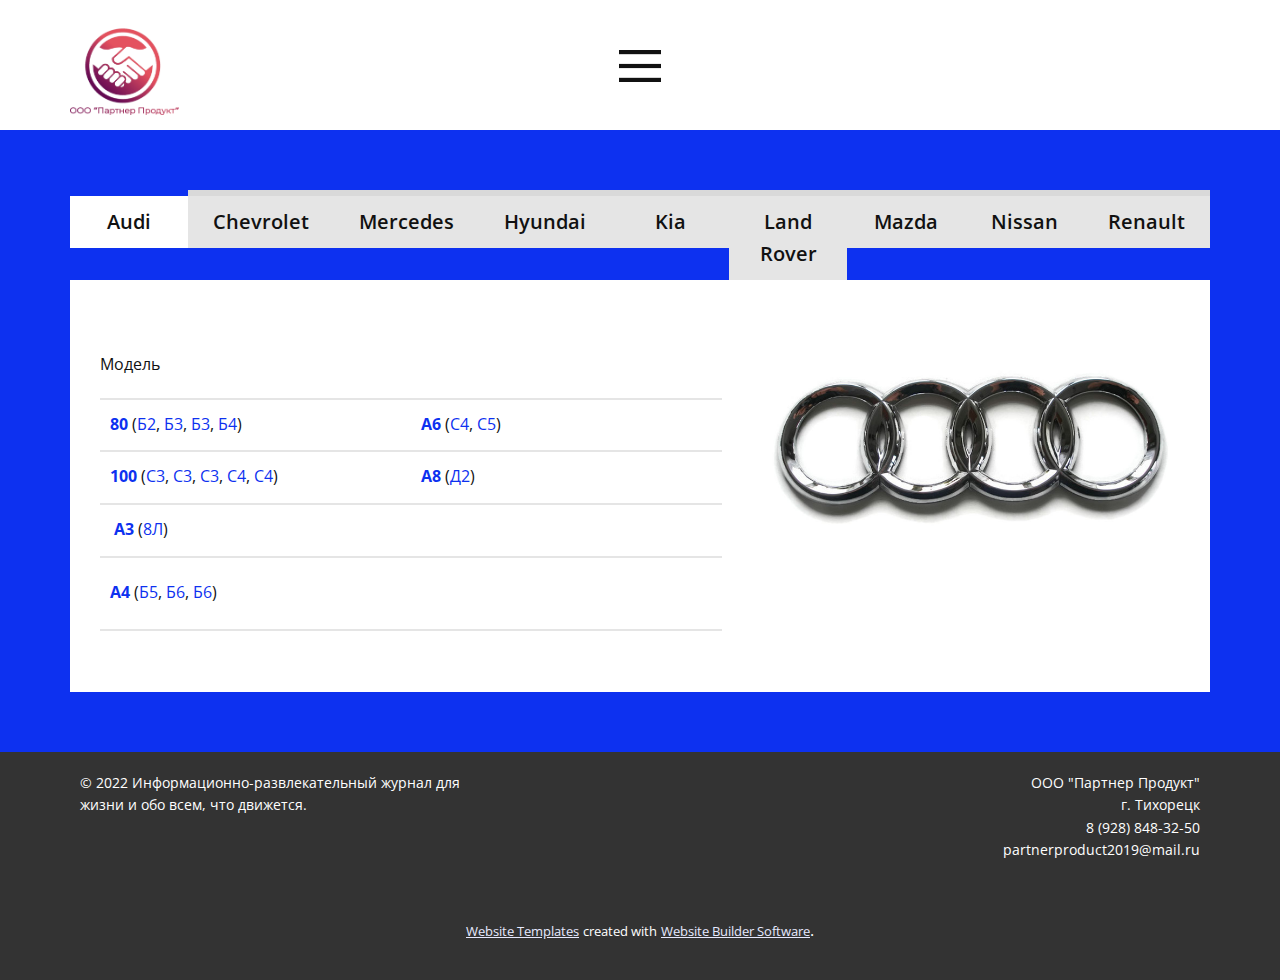
<file: Руководства.html>
<!DOCTYPE html>
<html style="font-size: 16px;" lang="ru"><head>
    <meta name="viewport" content="width=device-width, initial-scale=1.0">
    <meta charset="utf-8">
    <meta name="keywords" content="Client Reviews">
    <meta name="description" content="">
    <title>Руководства</title>
    <link rel="stylesheet" href="nicepage.css" media="screen">
<link rel="stylesheet" href="Руководства.css" media="screen">
    <script class="u-script" type="text/javascript" src="jquery.js" defer=""></script>
    <script class="u-script" type="text/javascript" src="nicepage.js" defer=""></script>
    <meta name="generator" content="Nicepage 5.1.5, nicepage.com">
    <link id="u-theme-google-font" rel="stylesheet" href="https://fonts.googleapis.com/css?family=Roboto:100,100i,300,300i,400,400i,500,500i,700,700i,900,900i|Open+Sans:300,300i,400,400i,500,500i,600,600i,700,700i,800,800i">
    
    
    <script type="application/ld+json">{
		"@context": "http://schema.org",
		"@type": "Organization",
		"name": "Партнер Продукт"
}</script>
    <meta name="theme-color" content="#0d31f0">
    <meta property="og:title" content="Руководства">
    <meta property="og:type" content="website">
  </head>
  <body class="u-body u-xl-mode" data-lang="ru"><header class="u-clearfix u-header u-header" id="sec-a283"><div class="u-clearfix u-sheet u-valign-bottom u-sheet-1">
        <nav class="u-align-left u-menu u-menu-hamburger u-offcanvas u-menu-1" data-responsive-from="XL">
          <div class="menu-collapse">
            <a class="u-button-style u-nav-link" href="#" style="padding: 13px 12px; font-size: calc(1em + 26px);" data-lang-en="{&quot;content&quot;:&quot;\n          <svg class=\&quot;u-svg-link\&quot; preserveAspectRatio=\&quot;xMidYMin slice\&quot; viewBox=\&quot;0 0 302 302\&quot; style=\&quot;\&quot;><use xmlns:xlink=\&quot;http://www.w3.org/1999/xlink\&quot; xlink:href=\&quot;#svg-5c50\&quot;></use></svg>\n          <svg xmlns=\&quot;http://www.w3.org/2000/svg\&quot; xmlns:xlink=\&quot;http://www.w3.org/1999/xlink\&quot; version=\&quot;1.1\&quot; id=\&quot;svg-5c50\&quot; x=\&quot;0px\&quot; y=\&quot;0px\&quot; viewBox=\&quot;0 0 302 302\&quot; style=\&quot;enable-background:new 0 0 302 302;\&quot; xml:space=\&quot;preserve\&quot; class=\&quot;u-svg-content\&quot;><g><rect y=\&quot;36\&quot; width=\&quot;302\&quot; height=\&quot;30\&quot;></rect><rect y=\&quot;236\&quot; width=\&quot;302\&quot; height=\&quot;30\&quot;></rect><rect y=\&quot;136\&quot; width=\&quot;302\&quot; height=\&quot;30\&quot;></rect>\n</g><g></g><g></g><g></g><g></g><g></g><g></g><g></g><g></g><g></g><g></g><g></g><g></g><g></g><g></g><g></g></svg>\n        &quot;,&quot;href&quot;:&quot;#&quot;}">
              <svg class="u-svg-link" preserveAspectRatio="xMidYMin slice" viewBox="0 0 302 302" style=""><use xmlns:xlink="http://www.w3.org/1999/xlink" xlink:href="#svg-5c50"></use></svg>
              <svg xmlns="http://www.w3.org/2000/svg" xmlns:xlink="http://www.w3.org/1999/xlink" version="1.1" id="svg-5c50" x="0px" y="0px" viewBox="0 0 302 302" style="enable-background:new 0 0 302 302;" xml:space="preserve" class="u-svg-content"><g><rect y="36" width="302" height="30"></rect><rect y="236" width="302" height="30"></rect><rect y="136" width="302" height="30"></rect>
</g><g></g><g></g><g></g><g></g><g></g><g></g><g></g><g></g><g></g><g></g><g></g><g></g><g></g><g></g><g></g></svg>
            </a>
          </div>
          <div class="u-nav-container">
            <ul class="u-nav u-unstyled u-nav-1"><li class="u-nav-item"><a class="u-button-style u-nav-link u-text-active-palette-1-base u-text-hover-palette-2-base" href="Главная.html" style="padding: 10px 20px;">Главная</a>
</li><li class="u-nav-item"><a class="u-button-style u-nav-link u-text-active-palette-1-base u-text-hover-palette-2-base" href="Советы-водителям.html" style="padding: 10px 20px;">Советы водителям</a>
</li><li class="u-nav-item"><a class="u-button-style u-nav-link u-text-active-palette-1-base u-text-hover-palette-2-base" href="Руководства.html" style="padding: 10px 20px;">Руководства</a>
</li></ul>
          </div>
          <div class="u-nav-container-collapse">
            <div class="u-align-center u-black u-container-style u-inner-container-layout u-opacity u-opacity-95 u-sidenav">
              <div class="u-inner-container-layout u-sidenav-overflow">
                <div class="u-menu-close"></div>
                <ul class="u-align-center u-nav u-popupmenu-items u-unstyled u-nav-2"><li class="u-nav-item"><a class="u-button-style u-nav-link" href="Главная.html">Главная</a>
</li><li class="u-nav-item"><a class="u-button-style u-nav-link" href="Советы-водителям.html">Советы водителям</a>
</li><li class="u-nav-item"><a class="u-button-style u-nav-link" href="Руководства.html">Руководства</a>
</li></ul>
              </div>
            </div>
            <div class="u-black u-menu-overlay u-opacity u-opacity-70"></div>
          </div>
        </nav>
        <img class="u-image u-image-contain u-image-round u-radius-10 u-image-1" src="images/1.1.png" alt="" data-image-width="482" data-image-height="419">
      </div></header>
    <section class="u-align-center u-clearfix u-palette-1-base u-section-1" id="carousel_053b">
      <div class="u-clearfix u-sheet u-valign-middle u-sheet-1">
        <div class="u-expanded-width u-tab-links-align-justify u-tabs u-tabs-1">
          <ul class="u-tab-list u-unstyled" role="tablist">
            <li class="u-tab-item" role="presentation">
              <a class="active u-active-white u-border-6 u-border-active-palette-1-base u-border-grey-15 u-border-hover-grey-15 u-border-no-bottom u-border-no-left u-border-no-right u-button-style u-grey-10 u-hover-grey-10 u-tab-link u-tab-link-1" id="link-tab-0da5" href="#tab-0da5" role="tab" aria-controls="tab-0da5" aria-selected="true"> Audi</a>
            </li>
            <li class="u-tab-item" role="presentation">
              <a class="u-active-white u-border-6 u-border-active-palette-1-base u-border-grey-15 u-border-hover-grey-15 u-border-no-bottom u-border-no-left u-border-no-right u-button-style u-grey-10 u-hover-grey-10 u-tab-link u-tab-link-2" id="link-tab-afbb" href="#tab-afbb" role="tab" aria-controls="tab-afbb" aria-selected="false"> Chevrolet</a>
            </li>
            <li class="u-tab-item" role="presentation">
              <a class="u-active-white u-border-6 u-border-active-palette-1-base u-border-grey-15 u-border-hover-grey-15 u-border-no-bottom u-border-no-left u-border-no-right u-button-style u-grey-10 u-hover-grey-10 u-tab-link u-tab-link-3" id="link-tab-24df" href="#tab-24df" role="tab" aria-controls="tab-24df" aria-selected="false">Mercedes</a>
            </li>
            <li class="u-tab-item" role="presentation">
              <a class="u-active-white u-border-6 u-border-active-palette-1-base u-border-grey-15 u-border-hover-grey-15 u-border-no-bottom u-border-no-left u-border-no-right u-button-style u-grey-10 u-hover-grey-10 u-tab-link u-tab-link-4" id="link-tab-30fb" href="#tab-30fb" role="tab" aria-controls="tab-30fb" aria-selected="false">Hyundai</a>
            </li>
            <li class="u-tab-item" role="presentation">
              <a class="u-active-white u-border-6 u-border-active-palette-1-base u-border-grey-15 u-border-hover-grey-15 u-border-no-bottom u-border-no-left u-border-no-right u-button-style u-grey-10 u-hover-grey-10 u-tab-link u-tab-link-5" id="link-tab-6ed4" href="#tab-6ed4" role="tab" aria-controls="tab-6ed4" aria-selected="false"> Kia</a>
            </li>
            <li class="u-tab-item" role="presentation">
              <a class="u-active-white u-border-6 u-border-active-palette-1-base u-border-grey-15 u-border-hover-grey-15 u-border-no-bottom u-border-no-left u-border-no-right u-button-style u-grey-10 u-hover-grey-10 u-tab-link u-tab-link-6" id="link-tab-f196" href="#tab-f196" role="tab" aria-controls="tab-f196" aria-selected="false"> Land Rover</a>
            </li>
            <li class="u-tab-item" role="presentation">
              <a class="u-active-white u-border-6 u-border-active-palette-1-base u-border-grey-15 u-border-hover-grey-15 u-border-no-bottom u-border-no-left u-border-no-right u-button-style u-grey-10 u-hover-grey-10 u-tab-link u-tab-link-7" id="link-tab-59c8" href="#tab-59c8" role="tab" aria-controls="tab-59c8" aria-selected="false">Mazda</a>
            </li>
            <li class="u-tab-item" role="presentation">
              <a class="u-active-white u-border-6 u-border-active-palette-1-base u-border-grey-15 u-border-hover-grey-15 u-border-no-bottom u-border-no-left u-border-no-right u-button-style u-grey-10 u-hover-grey-10 u-tab-link u-tab-link-8" id="link-tab-ea80" href="#tab-ea80" role="tab" aria-controls="tab-ea80" aria-selected="false">Nissan</a>
            </li>
            <li class="u-tab-item" role="presentation">
              <a class="u-active-white u-border-6 u-border-active-palette-1-base u-border-grey-15 u-border-hover-grey-15 u-border-no-bottom u-border-no-left u-border-no-right u-button-style u-grey-10 u-hover-grey-10 u-tab-link u-tab-link-9" id="link-tab-a7e5" href="#tab-a7e5" role="tab" aria-controls="tab-a7e5" aria-selected="false">Renault</a>
            </li>
          </ul>
          <div class="u-tab-content">
            <div class="u-container-style u-tab-active u-tab-pane u-white u-tab-pane-1" id="tab-0da5" role="tabpanel" aria-labelledby="link-tab-0da5">
              <div class="u-container-layout u-container-layout-1">
                <img src="images/1111.jpg" alt="" class="u-image u-image-default u-image-1" data-image-width="1599" data-image-height="1199">
                <p class="u-text u-text-1">Модель</p>
                <div class="u-table u-table-responsive u-table-1">
                  <table class="u-table-entity">
                    <colgroup>
                      <col width="50%">
                      <col width="50%">
                    </colgroup>
                    <tbody class="u-table-body">
                      <tr style="height: 52px;">
                        <td class="u-border-2 u-border-grey-10 u-border-no-left u-border-no-right u-table-cell u-table-cell-1">
                          <a href="https://autoinstruction.ru/Audi/80" class="u-active-none u-border-none u-btn u-button-style u-hover-none u-none u-text-palette-1-base u-btn-1"><b>80</b>
                          </a>&nbsp;(<a href="https://autoinstruction.ru/Audi/80/B2-petrol" class="u-active-none u-border-none u-btn u-button-style u-hover-none u-none u-text-palette-1-base u-btn-2">Б2</a>,&nbsp;<a href="https://autoinstruction.ru/Audi/80/B3-petrol" class="u-active-none u-border-none u-btn u-button-style u-hover-none u-none u-text-palette-1-base u-btn-3">Б3</a>,&nbsp;<a href="https://autoinstruction.ru/Audi/80/B3" class="u-active-none u-border-none u-btn u-button-style u-hover-none u-none u-text-palette-1-base u-btn-4">Б3</a>,&nbsp;<a href="https://autoinstruction.ru/Audi/80/B4" class="u-active-none u-border-none u-btn u-button-style u-hover-none u-none u-text-palette-1-base u-btn-5">Б4</a>)
                        </td>
                        <td class="u-border-2 u-border-grey-10 u-border-no-left u-border-no-right u-table-cell">
                          <a href="https://autoinstruction.ru/Audi/A6" class="u-active-none u-border-none u-btn u-button-style u-hover-none u-none u-text-palette-1-base u-btn-6"><b>А6</b>
                          </a>&nbsp;(<a href="https://autoinstruction.ru/Audi/A6/C4" class="u-active-none u-border-none u-btn u-button-style u-hover-none u-none u-text-palette-1-base u-btn-7">С4</a>,&nbsp;<a href="https://autoinstruction.ru/Audi/A6/C5" class="u-active-none u-border-none u-btn u-button-style u-hover-none u-none u-text-palette-1-base u-btn-8">С5</a>)
                        </td>
                      </tr>
                      <tr style="height: 53px;">
                        <td class="u-border-2 u-border-grey-10 u-border-no-left u-border-no-right u-table-cell u-table-cell-3">
                          <a href="https://autoinstruction.ru/Audi/100" class="u-active-none u-border-none u-btn u-button-style u-hover-none u-none u-text-palette-1-base u-btn-9"><b>100</b>
                          </a>&nbsp;(<a href="https://autoinstruction.ru/Audi/100/C3-diesel" class="u-active-none u-border-none u-btn u-button-style u-hover-none u-none u-text-palette-1-base u-btn-10">С3</a>,&nbsp;<a href="https://autoinstruction.ru/Audi/100/C3-petrol" class="u-active-none u-border-none u-btn u-button-style u-hover-none u-none u-text-palette-1-base u-btn-11">С3</a>,&nbsp;<a href="https://autoinstruction.ru/Audi/100/C3" class="u-active-none u-border-none u-btn u-button-style u-hover-none u-none u-text-palette-1-base u-btn-12">С3</a>,&nbsp;<a href="https://autoinstruction.ru/Audi/100/C4-petrol" class="u-active-none u-border-none u-btn u-button-style u-hover-none u-none u-text-palette-1-base u-btn-13">С4</a>,&nbsp;<a href="https://autoinstruction.ru/Audi/100/C4" class="u-active-none u-border-none u-btn u-button-style u-hover-none u-none u-text-palette-1-base u-btn-14">С4</a>)
                        </td>
                        <td class="u-border-2 u-border-grey-10 u-border-no-left u-border-no-right u-table-cell">
                          <a href="https://autoinstruction.ru/Audi/A8" class="u-active-none u-border-none u-btn u-button-style u-hover-none u-none u-text-palette-1-base u-btn-15"><b>А8</b>
                          </a>&nbsp;(<a href="https://autoinstruction.ru/Audi/A8/D2" class="u-active-none u-border-none u-btn u-button-style u-hover-none u-none u-text-palette-1-base u-btn-16">Д2</a>)
                        </td>
                      </tr>
                      <tr style="height: 53px;">
                        <td class="u-border-2 u-border-grey-10 u-border-no-left u-border-no-right u-table-cell u-table-cell-5"> &nbsp;<a href="https://autoinstruction.ru/Audi/A3" class="u-active-none u-border-none u-btn u-button-style u-hover-none u-none u-text-palette-1-base u-btn-17"><b>А3</b>
                          </a>&nbsp;(<a href="https://autoinstruction.ru/Audi/A3/Typ-8L" class="u-active-none u-border-none u-btn u-button-style u-hover-none u-none u-text-palette-1-base u-btn-18">8Л</a>)
                        </td>
                        <td class="u-border-2 u-border-grey-10 u-border-no-left u-border-no-right u-table-cell"></td>
                      </tr>
                      <tr style="height: 73px;">
                        <td class="u-border-2 u-border-grey-10 u-border-no-left u-border-no-right u-table-cell u-table-cell-7">
                          <a href="https://autoinstruction.ru/Audi/A4" class="u-active-none u-border-none u-btn u-button-style u-hover-none u-none u-text-palette-1-base u-btn-19"><b>А4</b>
                          </a>&nbsp;(<a href="https://autoinstruction.ru/Audi/A4/B5-petrol" class="u-active-none u-border-none u-btn u-button-style u-hover-none u-none u-text-palette-1-base u-btn-20">Б5</a>,&nbsp;<a href="https://autoinstruction.ru/Audi/A4/B6-petrol" class="u-active-none u-border-none u-btn u-button-style u-hover-none u-none u-text-palette-1-base u-btn-21">Б6</a>,&nbsp;<a href="https://autoinstruction.ru/Audi/A4/B6" class="u-active-none u-border-none u-btn u-button-style u-hover-none u-none u-text-palette-1-base u-btn-22">Б6</a>)
                        </td>
                        <td class="u-border-2 u-border-grey-10 u-border-no-left u-border-no-right u-table-cell"></td>
                      </tr>
                    </tbody>
                  </table>
                </div>
              </div>
            </div>
            <div class="u-container-style u-tab-pane u-white u-tab-pane-2" id="tab-afbb" role="tabpanel" aria-labelledby="link-tab-afbb">
              <div class="u-container-layout u-container-layout-2">
                <img src="images/112.jpg" alt="" class="u-image u-image-default u-image-2" data-image-width="1500" data-image-height="1004">
                <p class="u-text u-text-2">Модель</p>
                <div class="u-table u-table-responsive u-table-2">
                  <table class="u-table-entity">
                    <colgroup>
                      <col width="50%">
                      <col width="50%">
                    </colgroup>
                    <tbody class="u-table-body">
                      <tr style="height: 52px;">
                        <td class="u-border-2 u-border-grey-10 u-border-no-left u-border-no-right u-table-cell u-table-cell-9">
                          <a href="https://autoinstruction.ru/Chevrolet/Aveo" class="u-active-none u-border-none u-btn u-button-style u-hover-none u-none u-text-palette-1-base u-btn-23"><b>Авео</b>
                          </a>&nbsp;(<a href="https://autoinstruction.ru/Chevrolet/Aveo/T200-petrol" class="u-active-none u-border-none u-btn u-button-style u-hover-none u-none u-text-palette-1-base u-btn-24">Т200</a>,&nbsp;<a href="https://autoinstruction.ru/Chevrolet/Aveo/T250-petrol" class="u-active-none u-border-none u-btn u-button-style u-hover-none u-none u-text-palette-1-base u-btn-25">Т250</a>,&nbsp;<a href="https://autoinstruction.ru/Chevrolet/Aveo/T300-petrol" class="u-active-none u-border-none u-btn u-button-style u-hover-none u-none u-text-palette-1-base u-btn-26">Т300</a>)
                        </td>
                        <td class="u-border-2 u-border-grey-10 u-border-no-left u-border-no-right u-table-cell">
                          <a href="https://autoinstruction.ru/Chevrolet/Captiva" class="u-active-none u-border-none u-btn u-button-style u-hover-none u-none u-text-palette-1-base u-btn-27"><b>Каптива</b>
                          </a>&nbsp;(<a href="https://autoinstruction.ru/Chevrolet/Captiva/C100" class="u-active-none u-border-none u-btn u-button-style u-hover-none u-none u-text-palette-1-base u-btn-28">С100/С140</a>)
                        </td>
                      </tr>
                      <tr style="height: 53px;">
                        <td class="u-border-2 u-border-grey-10 u-border-no-left u-border-no-right u-table-cell u-table-cell-11">
                          <a href="https://autoinstruction.ru/Chevrolet/Cruze" class="u-active-none u-border-none u-btn u-button-style u-hover-none u-none u-text-palette-1-base u-btn-29"><b>Круз</b>
                          </a>&nbsp;(<a href="https://autoinstruction.ru/Chevrolet/Cruze/J300-petrol" class="u-active-none u-border-none u-btn u-button-style u-hover-none u-none u-text-palette-1-base u-btn-30">J300</a>)
                        </td>
                        <td class="u-border-2 u-border-grey-10 u-border-no-left u-border-no-right u-table-cell">
                          <a href="https://autoinstruction.ru/Chevrolet/Tahoe" class="u-active-none u-border-none u-btn u-button-style u-hover-none u-none u-text-palette-1-base u-btn-31"><b>Тахо</b>
                          </a>&nbsp;(<a href="https://autoinstruction.ru/Chevrolet/Tahoe/GMT400-petrol" class="u-active-none u-border-none u-btn u-button-style u-hover-none u-none u-text-palette-1-base u-btn-32">400</a>)
                        </td>
                      </tr>
                      <tr style="height: 53px;">
                        <td class="u-border-2 u-border-grey-10 u-border-no-left u-border-no-right u-table-cell u-table-cell-13">
                          <a href="https://autoinstruction.ru/Chevrolet/Lacetti" class="u-active-none u-border-none u-btn u-button-style u-hover-none u-none u-text-palette-1-base u-btn-33"><b>Лачетти</b>
                          </a>&nbsp;(<a href="https://autoinstruction.ru/Chevrolet/Lacetti/J200-petrol" class="u-active-none u-border-none u-btn u-button-style u-hover-none u-none u-text-palette-1-base u-btn-34">J200</a>)
                        </td>
                        <td class="u-border-2 u-border-grey-10 u-border-no-left u-border-no-right u-table-cell">
                          <a href="https://autoinstruction.ru/Chevrolet/Niva" class="u-active-none u-border-none u-btn u-button-style u-hover-none u-none u-text-palette-1-base u-btn-35"><b>Нива</b>
                          </a>&nbsp;(<a href="https://autoinstruction.ru/Chevrolet/Niva/2123" class="u-active-none u-border-none u-btn u-button-style u-hover-none u-none u-text-palette-1-base u-btn-36">ВАЗ-2123</a>)
                        </td>
                      </tr>
                      <tr style="height: 73px;">
                        <td class="u-border-2 u-border-grey-10 u-border-no-left u-border-no-right u-table-cell u-table-cell-15"> &nbsp;<a href="https://autoinstruction.ru/Chevrolet/Lanos" class="u-active-none u-border-none u-btn u-button-style u-hover-none u-none u-text-palette-1-base u-btn-37"><b>Ланос</b>
                          </a>&nbsp;(<a href="https://autoinstruction.ru/Chevrolet/Lanos/T150-petrol" class="u-active-none u-border-none u-btn u-button-style u-hover-none u-none u-text-palette-1-base u-btn-38">Т150</a>)
                        </td>
                        <td class="u-border-2 u-border-grey-10 u-border-no-left u-border-no-right u-table-cell"></td>
                      </tr>
                    </tbody>
                  </table>
                </div>
              </div>
            </div>
            <div class="u-container-style u-tab-pane u-white u-tab-pane-3" id="tab-24df" role="tabpanel" aria-labelledby="link-tab-24df">
              <div class="u-container-layout u-container-layout-3">
                <img src="images/12.jpg" alt="" class="u-image u-image-default u-image-3" data-image-width="1000" data-image-height="1000">
                <p class="u-text u-text-3">Модель</p>
                <div class="u-table u-table-responsive u-table-3">
                  <table class="u-table-entity">
                    <colgroup>
                      <col width="50%">
                      <col width="50%">
                    </colgroup>
                    <tbody class="u-table-body">
                      <tr style="height: 52px;">
                        <td class="u-border-2 u-border-grey-10 u-border-no-left u-border-no-right u-table-cell u-table-cell-17"><b style="background-image: none; padding: 0px;">
                            <a href="https://autoinstruction.ru/Chevrolet/Aveo" class="u-active-none u-border-none u-btn u-button-style u-hover-none u-none u-text-palette-1-base u-btn-39"></a></b>
                          <a href="https://autoinstruction.ru/Mercedes/A-Class" class="u-active-none u-border-none u-btn u-button-style u-hover-none u-none u-text-palette-1-base u-btn-40"><b>A-Класс</b>
                          </a>&nbsp;(<a href="https://autoinstruction.ru/Mercedes/A-Class/W168" class="u-active-none u-border-none u-btn u-button-style u-hover-none u-none u-text-palette-1-base u-btn-41">W168</a>)
                        </td>
                        <td class="u-border-2 u-border-grey-10 u-border-no-left u-border-no-right u-table-cell"> &nbsp;<a href="https://autoinstruction.ru/Mercedes/M-Class" class="u-active-none u-border-none u-btn u-button-style u-hover-none u-none u-text-palette-1-base u-btn-42"><b>М-Класс</b>
                          </a>&nbsp;(<a href="https://autoinstruction.ru/Mercedes/M-Class/W163" class="u-active-none u-border-none u-btn u-button-style u-hover-none u-none u-text-palette-1-base u-btn-43">W163</a>)
                        </td>
                      </tr>
                      <tr style="height: 53px;">
                        <td class="u-border-2 u-border-grey-10 u-border-no-left u-border-no-right u-table-cell u-table-cell-19">
                          <a href="https://autoinstruction.ru/Mercedes/C-Class" class="u-active-none u-border-none u-btn u-button-style u-hover-none u-none u-text-palette-1-base u-btn-44"><b>C-Класс</b>
                          </a>&nbsp;(<a href="https://autoinstruction.ru/Mercedes/C-Class/W201" class="u-active-none u-border-none u-btn u-button-style u-hover-none u-none u-text-palette-1-base u-btn-45">190/W201</a>,&nbsp;<a href="https://autoinstruction.ru/Mercedes/C-Class/W202" class="u-active-none u-border-none u-btn u-button-style u-hover-none u-none u-text-palette-1-base u-btn-46">W202</a>,&nbsp;<a href="https://autoinstruction.ru/Mercedes/C-Class/W203" class="u-active-none u-border-none u-btn u-button-style u-hover-none u-none u-text-palette-1-base u-btn-47">W203</a>)
                        </td>
                        <td class="u-border-2 u-border-grey-10 u-border-no-left u-border-no-right u-table-cell">
                          <a href="https://autoinstruction.ru/Mercedes/G-Class" class="u-active-none u-border-none u-btn u-button-style u-hover-none u-none u-text-palette-1-base u-btn-48"><b>G-Класс</b>
                          </a>&nbsp;(<a href="https://autoinstruction.ru/Mercedes/G-Class/W463" class="u-active-none u-border-none u-btn u-button-style u-hover-none u-none u-text-palette-1-base u-btn-49">W463</a>)
                        </td>
                      </tr>
                      <tr style="height: 53px;">
                        <td class="u-border-2 u-border-grey-10 u-border-no-left u-border-no-right u-table-cell u-table-cell-21">
                          <a href="https://autoinstruction.ru/Mercedes/E-Class" class="u-active-none u-border-none u-btn u-button-style u-hover-none u-none u-text-palette-1-base u-btn-50"><b>E-Класс</b>
                          </a>&nbsp;(<a href="https://autoinstruction.ru/Mercedes/E-Class/W123-petrol" class="u-active-none u-border-none u-btn u-button-style u-hover-none u-none u-text-palette-1-base u-btn-51">W123</a>,&nbsp;<a href="https://autoinstruction.ru/Mercedes/E-Class/W124" class="u-active-none u-border-none u-btn u-button-style u-hover-none u-none u-text-palette-1-base u-btn-52">W124</a>,&nbsp;<a href="https://autoinstruction.ru/Mercedes/E-Class/W210" class="u-active-none u-border-none u-btn u-button-style u-hover-none u-none u-text-palette-1-base u-btn-53">W210</a>)
                        </td>
                        <td class="u-border-2 u-border-grey-10 u-border-no-left u-border-no-right u-table-cell">
                          <a href="https://autoinstruction.ru/Mercedes/V-Class" class="u-active-none u-border-none u-btn u-button-style u-hover-none u-none u-text-palette-1-base u-btn-54"><b>V-Класс</b>
                          </a>&nbsp;(<a href="https://autoinstruction.ru/Mercedes/V-Class/W638" class="u-active-none u-border-none u-btn u-button-style u-hover-none u-none u-text-palette-1-base u-btn-55">W638</a>)
                        </td>
                      </tr>
                      <tr style="height: 73px;">
                        <td class="u-border-2 u-border-grey-10 u-border-no-left u-border-no-right u-table-cell u-table-cell-23"> &nbsp;<a href="https://autoinstruction.ru/Mercedes/S-Class" class="u-active-none u-border-none u-btn u-button-style u-hover-none u-none u-text-palette-1-base u-btn-56"><b>S-Класс</b>
                          </a>&nbsp;(<a href="https://autoinstruction.ru/Mercedes/S-Class/W116-petrol" class="u-active-none u-border-none u-btn u-button-style u-hover-none u-none u-text-palette-1-base u-btn-57">W116</a>,&nbsp;<a href="https://autoinstruction.ru/Mercedes/S-Class/W126-petrol" class="u-active-none u-border-none u-btn u-button-style u-hover-none u-none u-text-palette-1-base u-btn-58">W126</a>,&nbsp;<a href="https://autoinstruction.ru/Mercedes/S-Class/W140" class="u-active-none u-border-none u-btn u-button-style u-hover-none u-none u-text-palette-1-base u-btn-59">W140</a>,&nbsp;<a href="https://autoinstruction.ru/Mercedes/S-Class/W220" class="u-active-none u-border-none u-btn u-button-style u-hover-none u-none u-text-palette-1-base u-btn-60">W220</a>)&nbsp;
                        </td>
                        <td class="u-border-2 u-border-grey-10 u-border-no-left u-border-no-right u-table-cell">
                          <a href="https://autoinstruction.ru/Mercedes/Sprinter" class="u-active-none u-border-none u-btn u-button-style u-hover-none u-none u-text-palette-1-base u-btn-61"><b>Спринтер</b>
                          </a>&nbsp;(<a href="https://autoinstruction.ru/Mercedes/Sprinter/903-diesel" class="u-active-none u-border-none u-btn u-button-style u-hover-none u-none u-text-palette-1-base u-btn-62">903</a>)
                        </td>
                      </tr>
                    </tbody>
                  </table>
                </div>
              </div>
            </div>
            <div class="u-container-style u-tab-pane u-white u-tab-pane-4" id="tab-30fb" role="tabpanel" aria-labelledby="link-tab-30fb">
              <div class="u-container-layout u-container-layout-4">
                <img src="images/31.jpg" alt="" class="u-image u-image-default u-image-4" data-image-width="1000" data-image-height="1000">
                <p class="u-text u-text-4">Модель</p>
                <div class="u-table u-table-responsive u-table-4">
                  <table class="u-table-entity">
                    <colgroup>
                      <col width="50%">
                      <col width="50%">
                    </colgroup>
                    <tbody class="u-table-body">
                      <tr style="height: 52px;">
                        <td class="u-border-2 u-border-grey-10 u-border-no-left u-border-no-right u-table-cell u-table-cell-25">
                          <a href="https://autoinstruction.ru/Hyundai/Accent" class="u-active-none u-border-none u-btn u-button-style u-hover-none u-none u-text-palette-1-base u-btn-63"><b>Акцент</b>
                          </a>&nbsp;(<a href="https://autoinstruction.ru/Hyundai/Accent/X3-petrol" class="u-active-none u-border-none u-btn u-button-style u-hover-none u-none u-text-palette-1-base u-btn-64">Х3</a>,&nbsp;<a href="https://autoinstruction.ru/Hyundai/Accent/LC-petrol" class="u-active-none u-border-none u-btn u-button-style u-hover-none u-none u-text-palette-1-base u-btn-65">ЛС</a>,&nbsp;<a href="https://autoinstruction.ru/Hyundai/Accent/MC-petrol" class="u-active-none u-border-none u-btn u-button-style u-hover-none u-none u-text-palette-1-base u-btn-66">МС</a>)
                        </td>
                        <td class="u-border-2 u-border-grey-10 u-border-no-left u-border-no-right u-table-cell">
                          <a href="https://autoinstruction.ru/Hyundai/Matrix" class="u-active-none u-border-none u-btn u-button-style u-hover-none u-none u-text-palette-1-base u-btn-67"><b>Матрикс</b>
                          </a>
                        </td>
                      </tr>
                      <tr style="height: 53px;">
                        <td class="u-border-2 u-border-grey-10 u-border-no-left u-border-no-right u-table-cell u-table-cell-27">
                          <a href="https://autoinstruction.ru/Hyundai/Elantra" class="u-active-none u-border-none u-btn u-button-style u-hover-none u-none u-text-palette-1-base u-btn-68"><b>Элантра</b>
                          </a>&nbsp;(<a href="https://autoinstruction.ru/Hyundai/Elantra/J1-petrol" class="u-active-none u-border-none u-btn u-button-style u-hover-none u-none u-text-palette-1-base u-btn-69">J1</a>,&nbsp;<a href="https://autoinstruction.ru/Hyundai/Elantra/XD" class="u-active-none u-border-none u-btn u-button-style u-hover-none u-none u-text-palette-1-base u-btn-70">ХД</a>)
                        </td>
                        <td class="u-border-2 u-border-grey-10 u-border-no-left u-border-no-right u-table-cell"> &nbsp;<a href="https://autoinstruction.ru/Hyundai/Getz" class="u-active-none u-border-none u-btn u-button-style u-hover-none u-none u-text-palette-1-base u-btn-71"><b>Гетц</b>
                          </a>
                        </td>
                      </tr>
                      <tr style="height: 53px;">
                        <td class="u-border-2 u-border-grey-10 u-border-no-left u-border-no-right u-table-cell u-table-cell-29">
                          <a href="https://autoinstruction.ru/Hyundai/Sonata" class="u-active-none u-border-none u-btn u-button-style u-hover-none u-none u-text-palette-1-base u-btn-72"><b>Соната</b>
                          </a>&nbsp;(<a href="https://autoinstruction.ru/Hyundai/Sonata/Y3-petrol" class="u-active-none u-border-none u-btn u-button-style u-hover-none u-none u-text-palette-1-base u-btn-73">Y3</a>,&nbsp;<a href="https://autoinstruction.ru/Hyundai/Sonata/EF-petrol" class="u-active-none u-border-none u-btn u-button-style u-hover-none u-none u-text-palette-1-base u-btn-74">ЕФ</a>)
                        </td>
                        <td class="u-border-2 u-border-grey-10 u-border-no-left u-border-no-right u-table-cell">
                          <a href="https://autoinstruction.ru/Hyundai/Santa-Fe" class="u-active-none u-border-none u-btn u-button-style u-hover-none u-none u-text-palette-1-base u-btn-75"><b>Санта Фе</b>
                          </a>&nbsp;(<a href="https://autoinstruction.ru/Hyundai/Santa-Fe/CM-petrol" class="u-active-none u-border-none u-btn u-button-style u-hover-none u-none u-text-palette-1-base u-btn-76">СМ</a>)
                        </td>
                      </tr>
                      <tr style="height: 73px;">
                        <td class="u-border-2 u-border-grey-10 u-border-no-left u-border-no-right u-table-cell u-table-cell-31">
                          <a href="https://autoinstruction.ru/Hyundai/Tucson" class="u-active-none u-border-none u-btn u-button-style u-hover-none u-none u-text-palette-1-base u-btn-77"><b>Туксон</b>
                          </a>&nbsp;(<a href="https://autoinstruction.ru/Hyundai/Tucson/JM" class="u-active-none u-border-none u-btn u-button-style u-hover-none u-none u-text-palette-1-base u-btn-78">JM</a>,&nbsp;<a href="https://autoinstruction.ru/Hyundai/Tucson/LM" class="u-active-none u-border-none u-btn u-button-style u-hover-none u-none u-text-palette-1-base u-btn-79">LM</a>)
                        </td>
                        <td class="u-border-2 u-border-grey-10 u-border-no-left u-border-no-right u-table-cell"></td>
                      </tr>
                    </tbody>
                  </table>
                </div>
              </div>
            </div>
            <div class="u-container-style u-tab-pane u-white u-tab-pane-5" id="tab-6ed4" role="tabpanel" aria-labelledby="link-tab-6ed4">
              <div class="u-container-layout u-container-layout-5">
                <img src="images/13.jpg" alt="" class="u-image u-image-default u-image-5" data-image-width="911" data-image-height="645">
                <p class="u-text u-text-5">Модель</p>
                <div class="u-table u-table-responsive u-table-5">
                  <table class="u-table-entity">
                    <colgroup>
                      <col width="50%">
                      <col width="50%">
                    </colgroup>
                    <tbody class="u-table-body">
                      <tr style="height: 52px;">
                        <td class="u-border-2 u-border-grey-10 u-border-no-left u-border-no-right u-table-cell u-table-cell-33">
                          <a href="https://autoinstruction.ru/Kia/Rio" class="u-active-none u-border-none u-btn u-button-style u-hover-none u-none u-text-palette-1-base u-btn-80"><b>Рио</b>
                          </a>&nbsp;(<a href="https://autoinstruction.ru/Kia/Rio/DC-petrol" class="u-active-none u-border-none u-btn u-button-style u-hover-none u-none u-text-palette-1-base u-btn-81">ДС</a>)<br>
                        </td>
                        <td class="u-border-2 u-border-grey-10 u-border-no-left u-border-no-right u-table-cell">
                          <a href="https://autoinstruction.ru/Kia/Sportage" class="u-active-none u-border-none u-btn u-button-style u-hover-none u-none u-text-palette-1-base u-btn-82"><b>Спортейдж</b>
                          </a>&nbsp;(<a href="https://autoinstruction.ru/Kia/Sportage/NB-7" class="u-active-none u-border-none u-btn u-button-style u-hover-none u-none u-text-palette-1-base u-btn-83">НБ-7</a>)
                        </td>
                      </tr>
                      <tr style="height: 47px;">
                        <td class="u-border-2 u-border-grey-10 u-border-no-left u-border-no-right u-table-cell u-table-cell-35">
                          <a href="https://autoinstruction.ru/Kia/Ceed" class="u-active-none u-border-none u-btn u-button-style u-hover-none u-none u-text-palette-1-base u-btn-84"><b>Сид</b>
                          </a>&nbsp;(<a href="https://autoinstruction.ru/Kia/Ceed/ED" class="u-active-none u-border-none u-btn u-button-style u-hover-none u-none u-text-palette-1-base u-btn-85">ЕД</a>)
                        </td>
                        <td class="u-border-2 u-border-grey-10 u-border-no-left u-border-no-right u-table-cell">
                          <a href="https://autoinstruction.ru/Kia/Spectra" class="u-active-none u-border-none u-btn u-button-style u-hover-none u-none u-text-palette-1-base u-btn-86"><b>Спектра</b>
                          </a>&nbsp;(<a href="https://autoinstruction.ru/Kia/Spectra/1-petrol" class="u-active-none u-border-none u-btn u-button-style u-hover-none u-none u-text-palette-1-base u-btn-87">1/2</a>)
                        </td>
                      </tr>
                      <tr style="height: 53px;">
                        <td class="u-border-2 u-border-grey-10 u-border-no-left u-border-no-right u-table-cell u-table-cell-37">
                          <a href="https://autoinstruction.ru/Kia/Cerato" class="u-active-none u-border-none u-btn u-button-style u-hover-none u-none u-text-palette-1-base u-btn-88"><b>Церато</b>
                          </a>&nbsp;(<a href="https://autoinstruction.ru/Kia/Cerato/LD" class="u-active-none u-border-none u-btn u-button-style u-hover-none u-none u-text-palette-1-base u-btn-89">ЛД</a>)
                        </td>
                        <td class="u-border-2 u-border-grey-10 u-border-no-left u-border-no-right u-table-cell"> &nbsp;<a href="https://autoinstruction.ru/Kia/Avella" class="u-active-none u-border-none u-btn u-button-style u-hover-none u-none u-text-palette-1-base u-btn-90"><b>Авелла</b>
                          </a>
                        </td>
                      </tr>
                      <tr style="height: 73px;">
                        <td class="u-border-2 u-border-grey-10 u-border-no-left u-border-no-right u-table-cell u-table-cell-39">
                          <a href="https://autoinstruction.ru/Kia/Optima" class="u-active-none u-border-none u-btn u-button-style u-hover-none u-none u-text-palette-1-base u-btn-91"><b>Оптима</b>
                          </a>&nbsp;(<a href="https://autoinstruction.ru/Kia/Optima/MS-petrol" class="u-active-none u-border-none u-btn u-button-style u-hover-none u-none u-text-palette-1-base u-btn-92">МС</a>)
                        </td>
                        <td class="u-border-2 u-border-grey-10 u-border-no-left u-border-no-right u-table-cell">
                          <a href="https://autoinstruction.ru/Kia/Clarus" class="u-active-none u-border-none u-btn u-button-style u-hover-none u-none u-text-palette-1-base u-btn-93"><b>Кларус</b>
                          </a>
                        </td>
                      </tr>
                    </tbody>
                  </table>
                </div>
              </div>
            </div>
            <div class="u-container-style u-tab-pane u-white u-tab-pane-6" id="tab-f196" role="tabpanel" aria-labelledby="link-tab-f196">
              <div class="u-container-layout u-container-layout-6">
                <img src="images/52.jpg" alt="" class="u-image u-image-default u-image-6" data-image-width="700" data-image-height="560">
                <p class="u-text u-text-6">Модель</p>
                <div class="u-table u-table-responsive u-table-6">
                  <table class="u-table-entity">
                    <colgroup>
                      <col width="50%">
                      <col width="50%">
                    </colgroup>
                    <tbody class="u-table-body">
                      <tr style="height: 44px;">
                        <td class="u-border-2 u-border-grey-10 u-border-no-left u-border-no-right u-table-cell u-table-cell-41">
                          <a href="https://autoinstruction.ru/Land-Rover/Freelander" class="u-active-none u-border-none u-btn u-button-style u-hover-none u-none u-text-palette-1-base u-btn-94"><b>Фрилендер</b>
                          </a>&nbsp;(<a href="https://autoinstruction.ru/Land-Rover/Freelander/L314" class="u-active-none u-border-none u-btn u-button-style u-hover-none u-none u-text-palette-1-base u-btn-95">I</a>,&nbsp;<a href="https://autoinstruction.ru/Land-Rover/Freelander/L359-diesel" class="u-active-none u-border-none u-btn u-button-style u-hover-none u-none u-text-palette-1-base u-btn-96">II</a>)
                        </td>
                        <td class="u-border-2 u-border-grey-10 u-border-no-left u-border-no-right u-table-cell"> &nbsp;<a href="https://autoinstruction.ru/Land-Rover/Range-Rover" class="u-active-none u-border-none u-btn u-button-style u-hover-none u-none u-text-palette-1-base u-btn-97"><b>Рендж Ровер</b>
                          </a>&nbsp;(<a href="https://autoinstruction.ru/Land-Rover/Range-Rover/L322" class="u-active-none u-border-none u-btn u-button-style u-hover-none u-none u-text-palette-1-base u-btn-98">III</a>)
                        </td>
                      </tr>
                      <tr style="height: 44px;">
                        <td class="u-border-2 u-border-grey-10 u-border-no-left u-border-no-right u-table-cell u-table-cell-43"> &nbsp;<a href="https://autoinstruction.ru/Land-Rover/Discovery" class="u-active-none u-border-none u-btn u-button-style u-hover-none u-none u-text-palette-1-base u-btn-99"><b>Дискавери</b>
                          </a>&nbsp;(<a href="https://autoinstruction.ru/Land-Rover/Discovery/L319" class="u-active-none u-border-none u-btn u-button-style u-hover-none u-none u-text-palette-1-base u-btn-100">III</a>)
                        </td>
                        <td class="u-border-2 u-border-grey-10 u-border-no-left u-border-no-right u-table-cell"> &nbsp;<a href="https://autoinstruction.ru/Land-Rover/Defender" class="u-active-none u-border-none u-btn u-button-style u-hover-none u-none u-text-palette-1-base u-btn-101"><b>Дефендер</b>
                          </a>&nbsp;(<a href="https://autoinstruction.ru/Land-Rover/Defender/L316-diesel" class="u-active-none u-border-none u-btn u-button-style u-hover-none u-none u-text-palette-1-base u-btn-102">90/110/130</a>)
                        </td>
                      </tr>
                      <tr style="height: 44px;">
                        <td class="u-border-2 u-border-grey-10 u-border-no-left u-border-no-right u-table-cell u-table-cell-45"></td>
                        <td class="u-border-2 u-border-grey-10 u-border-no-left u-border-no-right u-table-cell"></td>
                      </tr>
                      <tr style="height: 44px;">
                        <td class="u-border-2 u-border-grey-10 u-border-no-left u-border-no-right u-table-cell u-table-cell-47"></td>
                        <td class="u-border-2 u-border-grey-10 u-border-no-left u-border-no-right u-table-cell"></td>
                      </tr>
                    </tbody>
                  </table>
                </div>
              </div>
            </div>
            <div class="u-container-style u-tab-pane u-white u-tab-pane-7" id="tab-59c8" role="tabpanel" aria-labelledby="link-tab-59c8">
              <div class="u-container-layout u-container-layout-7">
                <img src="images/222.jpg" alt="" class="u-image u-image-default u-image-7" data-image-width="2560" data-image-height="1707">
                <p class="u-text u-text-7">Модель</p>
                <div class="u-table u-table-responsive u-table-7">
                  <table class="u-table-entity">
                    <colgroup>
                      <col width="50%">
                      <col width="50%">
                    </colgroup>
                    <tbody class="u-table-body">
                      <tr style="height: 44px;">
                        <td class="u-border-2 u-border-grey-10 u-border-no-left u-border-no-right u-table-cell u-table-cell-49">
                          <a href="https://autoinstruction.ru/Mazda/121" class="u-active-none u-border-none u-btn u-button-style u-hover-none u-none u-text-palette-1-base u-btn-103"><b>121</b>
                          </a>&nbsp;(<a href="https://autoinstruction.ru/Mazda/121/JASM" class="u-active-none u-border-none u-btn u-button-style u-hover-none u-none u-text-palette-1-base u-btn-104">III</a>)
                        </td>
                        <td class="u-border-2 u-border-grey-10 u-border-no-left u-border-no-right u-table-cell">
                          <a href="https://autoinstruction.ru/Mazda/Axela" class="u-active-none u-border-none u-btn u-button-style u-hover-none u-none u-text-palette-1-base u-btn-105"><b>Мазда 3</b>
                          </a>&nbsp;(<a href="https://autoinstruction.ru/Mazda/Axela/BK" class="u-active-none u-border-none u-btn u-button-style u-hover-none u-none u-text-palette-1-base u-btn-106">ВК</a>)
                        </td>
                      </tr>
                      <tr style="height: 44px;">
                        <td class="u-border-2 u-border-grey-10 u-border-no-left u-border-no-right u-table-cell u-table-cell-51"> &nbsp;<a href="https://autoinstruction.ru/Mazda/Capella" class="u-active-none u-border-none u-btn u-button-style u-hover-none u-none u-text-palette-1-base u-btn-107"><b>Капелла</b>
                          </a>&nbsp;(<a href="https://autoinstruction.ru/Mazda/Capella/GC-petrol" class="u-active-none u-border-none u-btn u-button-style u-hover-none u-none u-text-palette-1-base u-btn-108">ГЦ/ГД</a>,&nbsp;<a href="https://autoinstruction.ru/Mazda/Capella/GC" class="u-active-none u-border-none u-btn u-button-style u-hover-none u-none u-text-palette-1-base u-btn-109">ГЦ/ГД</a>,&nbsp;<a href="https://autoinstruction.ru/Mazda/Capella/GE" class="u-active-none u-border-none u-btn u-button-style u-hover-none u-none u-text-palette-1-base u-btn-110">ГЕ</a>,&nbsp;<a href="https://autoinstruction.ru/Mazda/Capella/GF-petrol" class="u-active-none u-border-none u-btn u-button-style u-hover-none u-none u-text-palette-1-base u-btn-111">ГФ</a>)
                        </td>
                        <td class="u-border-2 u-border-grey-10 u-border-no-left u-border-no-right u-table-cell">
                          <a href="https://autoinstruction.ru/Mazda/Atenza" class="u-active-none u-border-none u-btn u-button-style u-hover-none u-none u-text-palette-1-base u-btn-112"><b>Мазда 6</b>
                          </a>&nbsp;(<a href="https://autoinstruction.ru/Mazda/Atenza/GG-petrol" class="u-active-none u-border-none u-btn u-button-style u-hover-none u-none u-text-palette-1-base u-btn-113">GG</a>)
                        </td>
                      </tr>
                      <tr style="height: 44px;">
                        <td class="u-border-2 u-border-grey-10 u-border-no-left u-border-no-right u-table-cell u-table-cell-53"></td>
                        <td class="u-border-2 u-border-grey-10 u-border-no-left u-border-no-right u-table-cell"></td>
                      </tr>
                      <tr style="height: 46px;">
                        <td class="u-border-2 u-border-grey-10 u-border-no-left u-border-no-right u-table-cell u-table-cell-55"></td>
                        <td class="u-border-2 u-border-grey-10 u-border-no-left u-border-no-right u-table-cell"></td>
                      </tr>
                    </tbody>
                  </table>
                </div>
              </div>
            </div>
            <div class="u-container-style u-tab-pane u-white u-tab-pane-8" id="tab-ea80" role="tabpanel" aria-labelledby="link-tab-ea80">
              <div class="u-container-layout u-container-layout-8">
                <img src="images/14.jpg" alt="" class="u-image u-image-default u-image-8" data-image-width="1500" data-image-height="1212">
                <p class="u-text u-text-8">Модель</p>
                <div class="u-table u-table-responsive u-table-8">
                  <table class="u-table-entity">
                    <colgroup>
                      <col width="50%">
                      <col width="50%">
                    </colgroup>
                    <tbody class="u-table-body">
                      <tr style="height: 52px;">
                        <td class="u-border-2 u-border-grey-10 u-border-no-left u-border-no-right u-table-cell u-table-cell-57">
                          <a href="https://autoinstruction.ru/Nissan/Micra" class="u-active-none u-border-none u-btn u-button-style u-hover-none u-none u-text-palette-1-base u-btn-114"><b>Микра</b>
                          </a>&nbsp;(<a href="https://autoinstruction.ru/Nissan/Micra/K12-petrol" class="u-active-none u-border-none u-btn u-button-style u-hover-none u-none u-text-palette-1-base u-btn-115">К12</a>)
                        </td>
                        <td class="u-border-2 u-border-grey-10 u-border-no-left u-border-no-right u-table-cell">
                          <a href="https://autoinstruction.ru/Nissan/Primera" class="u-active-none u-border-none u-btn u-button-style u-hover-none u-none u-text-palette-1-base u-btn-116"><b>Примера</b>
                          </a>&nbsp;(<a href="https://autoinstruction.ru/Nissan/Primera/P10-petrol" class="u-active-none u-border-none u-btn u-button-style u-hover-none u-none u-text-palette-1-base u-btn-117">Р10</a>)
                        </td>
                      </tr>
                      <tr style="height: 53px;">
                        <td class="u-border-2 u-border-grey-10 u-border-no-left u-border-no-right u-table-cell u-table-cell-59">
                          <a href="https://autoinstruction.ru/Nissan/Note" class="u-active-none u-border-none u-btn u-button-style u-hover-none u-none u-text-palette-1-base u-btn-118"><b>Ноут</b>
                          </a>&nbsp;(<a href="https://autoinstruction.ru/Nissan/Note/E11-petrol" class="u-active-none u-border-none u-btn u-button-style u-hover-none u-none u-text-palette-1-base u-btn-119">Е11</a>)
                        </td>
                        <td class="u-border-2 u-border-grey-10 u-border-no-left u-border-no-right u-table-cell">
                          <a href="https://autoinstruction.ru/Nissan/Sunny" class="u-active-none u-border-none u-btn u-button-style u-hover-none u-none u-text-palette-1-base u-btn-120"><b>Санни</b>
                          </a>&nbsp;(<a href="https://autoinstruction.ru/Nissan/Sunny/B13" class="u-active-none u-border-none u-btn u-button-style u-hover-none u-none u-text-palette-1-base u-btn-121">В13</a>)
                        </td>
                      </tr>
                      <tr style="height: 53px;">
                        <td class="u-border-2 u-border-grey-10 u-border-no-left u-border-no-right u-table-cell u-table-cell-61">
                          <a href="https://autoinstruction.ru/Nissan/Qashqai" class="u-active-none u-border-none u-btn u-button-style u-hover-none u-none u-text-palette-1-base u-btn-122"><b>Кашкай</b>
                          </a>&nbsp;(<a href="https://autoinstruction.ru/Nissan/Qashqai/J10" class="u-active-none u-border-none u-btn u-button-style u-hover-none u-none u-text-palette-1-base u-btn-123">J10</a>)
                        </td>
                        <td class="u-border-2 u-border-grey-10 u-border-no-left u-border-no-right u-table-cell">
                          <a href="https://autoinstruction.ru/Nissan/Almera" class="u-active-none u-border-none u-btn u-button-style u-hover-none u-none u-text-palette-1-base u-btn-124"><b>Альмера</b>
                          </a>&nbsp;(<a href="https://autoinstruction.ru/Nissan/Almera/N15" class="u-active-none u-border-none u-btn u-button-style u-hover-none u-none u-text-palette-1-base u-btn-125">Н15</a>)
                        </td>
                      </tr>
                      <tr style="height: 73px;">
                        <td class="u-border-2 u-border-grey-10 u-border-no-left u-border-no-right u-table-cell u-table-cell-63"> &nbsp;<a href="https://autoinstruction.ru/Nissan/Maxima" class="u-active-none u-border-none u-btn u-button-style u-hover-none u-none u-text-palette-1-base u-btn-126"><b>Максима</b>
                          </a>&nbsp;(<a href="https://autoinstruction.ru/Nissan/Maxima/A32-petrol" class="u-active-none u-border-none u-btn u-button-style u-hover-none u-none u-text-palette-1-base u-btn-127">А32</a>)
                        </td>
                        <td class="u-border-2 u-border-grey-10 u-border-no-left u-border-no-right u-table-cell"></td>
                      </tr>
                    </tbody>
                  </table>
                </div>
              </div>
            </div>
            <div class="u-container-style u-tab-pane u-white u-tab-pane-9" id="tab-a7e5" role="tabpanel" aria-labelledby="link-tab-a7e5">
              <div class="u-container-layout u-container-layout-9">
                <p class="u-text u-text-9">Модель</p>
                <img src="images/25.jpg" alt="" class="u-image u-image-default u-image-9" data-image-width="1400" data-image-height="1400">
                <div class="u-table u-table-responsive u-table-9">
                  <table class="u-table-entity">
                    <colgroup>
                      <col width="50%">
                      <col width="50%">
                    </colgroup>
                    <tbody class="u-table-body">
                      <tr style="height: 51px;">
                        <td class="u-border-2 u-border-grey-10 u-border-no-left u-border-no-right u-table-cell u-table-cell-65">
                          <a href="https://autoinstruction.ru/Renault/Symbol" class="u-active-none u-border-none u-btn u-button-style u-hover-none u-none u-text-palette-1-base u-btn-128"><b>Симбол</b>
                          </a>&nbsp;(<a href="https://autoinstruction.ru/Renault/Symbol/1-petrol" class="u-active-none u-border-none u-btn u-button-style u-hover-none u-none u-text-palette-1-base u-btn-129">1</a>,&nbsp;<a href="https://autoinstruction.ru/Renault/Symbol/2-petrol" class="u-active-none u-border-none u-btn u-button-style u-hover-none u-none u-text-palette-1-base u-btn-130">2</a>)
                        </td>
                        <td class="u-border-2 u-border-grey-10 u-border-no-left u-border-no-right u-table-cell">
                          <a href="https://autoinstruction.ru/Renault/Laguna" class="u-active-none u-border-none u-btn u-button-style u-hover-none u-none u-text-palette-1-base u-btn-131"><b>Лагуна</b>
                          </a>&nbsp;(<a href="https://autoinstruction.ru/Renault/Laguna/X74" class="u-active-none u-border-none u-btn u-button-style u-hover-none u-none u-text-palette-1-base u-btn-132">Х74</a>)
                        </td>
                      </tr>
                      <tr style="height: 53px;">
                        <td class="u-border-2 u-border-grey-10 u-border-no-left u-border-no-right u-table-cell u-table-cell-67">
                          <a href="https://autoinstruction.ru/Renault/Logan" class="u-active-none u-border-none u-btn u-button-style u-hover-none u-none u-text-palette-1-base u-btn-133"><b>Логан</b>
                          </a>
                        </td>
                        <td class="u-border-2 u-border-grey-10 u-border-no-left u-border-no-right u-table-cell">
                          <a href="https://autoinstruction.ru/Renault/Kangoo" class="u-active-none u-border-none u-btn u-button-style u-hover-none u-none u-text-palette-1-base u-btn-134"><b>Кангу</b>
                          </a>
                        </td>
                      </tr>
                      <tr style="height: 53px;">
                        <td class="u-border-2 u-border-grey-10 u-border-no-left u-border-no-right u-table-cell u-table-cell-69">
                          <a href="https://autoinstruction.ru/Renault/Megane" class="u-active-none u-border-none u-btn u-button-style u-hover-none u-none u-text-palette-1-base u-btn-135"><b>Меган</b>
                          </a>&nbsp;(<a href="https://autoinstruction.ru/Renault/Megane/1" class="u-active-none u-border-none u-btn u-button-style u-hover-none u-none u-text-palette-1-base u-btn-136">1</a>,&nbsp;<a href="https://autoinstruction.ru/Renault/Megane/2-petrol" class="u-active-none u-border-none u-btn u-button-style u-hover-none u-none u-text-palette-1-base u-btn-137">2</a>)
                        </td>
                        <td class="u-border-2 u-border-grey-10 u-border-no-left u-border-no-right u-table-cell">
                          <a href="https://autoinstruction.ru/Renault/Duster" class="u-active-none u-border-none u-btn u-button-style u-hover-none u-none u-text-palette-1-base u-btn-138"><b>Дастер</b>
                          </a>
                        </td>
                      </tr>
                      <tr style="height: 73px;">
                        <td class="u-border-2 u-border-grey-10 u-border-no-left u-border-no-right u-table-cell u-table-cell-71">
                          <a href="https://autoinstruction.ru/Renault/Scenic" class="u-active-none u-border-none u-btn u-button-style u-hover-none u-none u-text-palette-1-base u-btn-139"><b>Сценик</b>
                          </a>
                        </td>
                        <td class="u-border-2 u-border-grey-10 u-border-no-left u-border-no-right u-table-cell">
                          <a href="https://autoinstruction.ru/Renault/19" class="u-active-none u-border-none u-btn u-button-style u-hover-none u-none u-text-palette-1-base u-btn-140"><b>Рено 19</b>
                          </a>
                        </td>
                      </tr>
                    </tbody>
                  </table>
                </div>
              </div>
            </div>
          </div>
        </div>
      </div>
    </section>
    
    
    <footer class="u-align-center u-clearfix u-footer u-grey-80 u-footer" id="sec-ca6f"><div class="u-clearfix u-sheet u-sheet-1">
        <p class="u-align-right u-small-text u-text u-text-variant u-text-1" data-lang-en="Sample text. Click to select the Text Element.">ООО "Партнер Продукт"<br>г. Тихорецк<br>8 (928) 848-32-50<br>partnerproduct2019@mail.ru<br>
        </p>
        <p class="u-align-left u-small-text u-text u-text-variant u-text-2" data-lang-en="Sample text. Click to select the Text Element.">© 2022 Информационно-развлекательный журнал для жизни и обо всем, что движется.</p>
      </div></footer>
    <section class="u-backlink u-clearfix u-grey-80">
      <a class="u-link" href="https://nicepage.com/website-templates" target="_blank">
        <span>Website Templates</span>
      </a>
      <p class="u-text">
        <span>created with</span>
      </p>
      <a class="u-link" href="" target="_blank">
        <span>Website Builder Software</span>
      </a>. 
    </section>
  
</body></html>
</file>
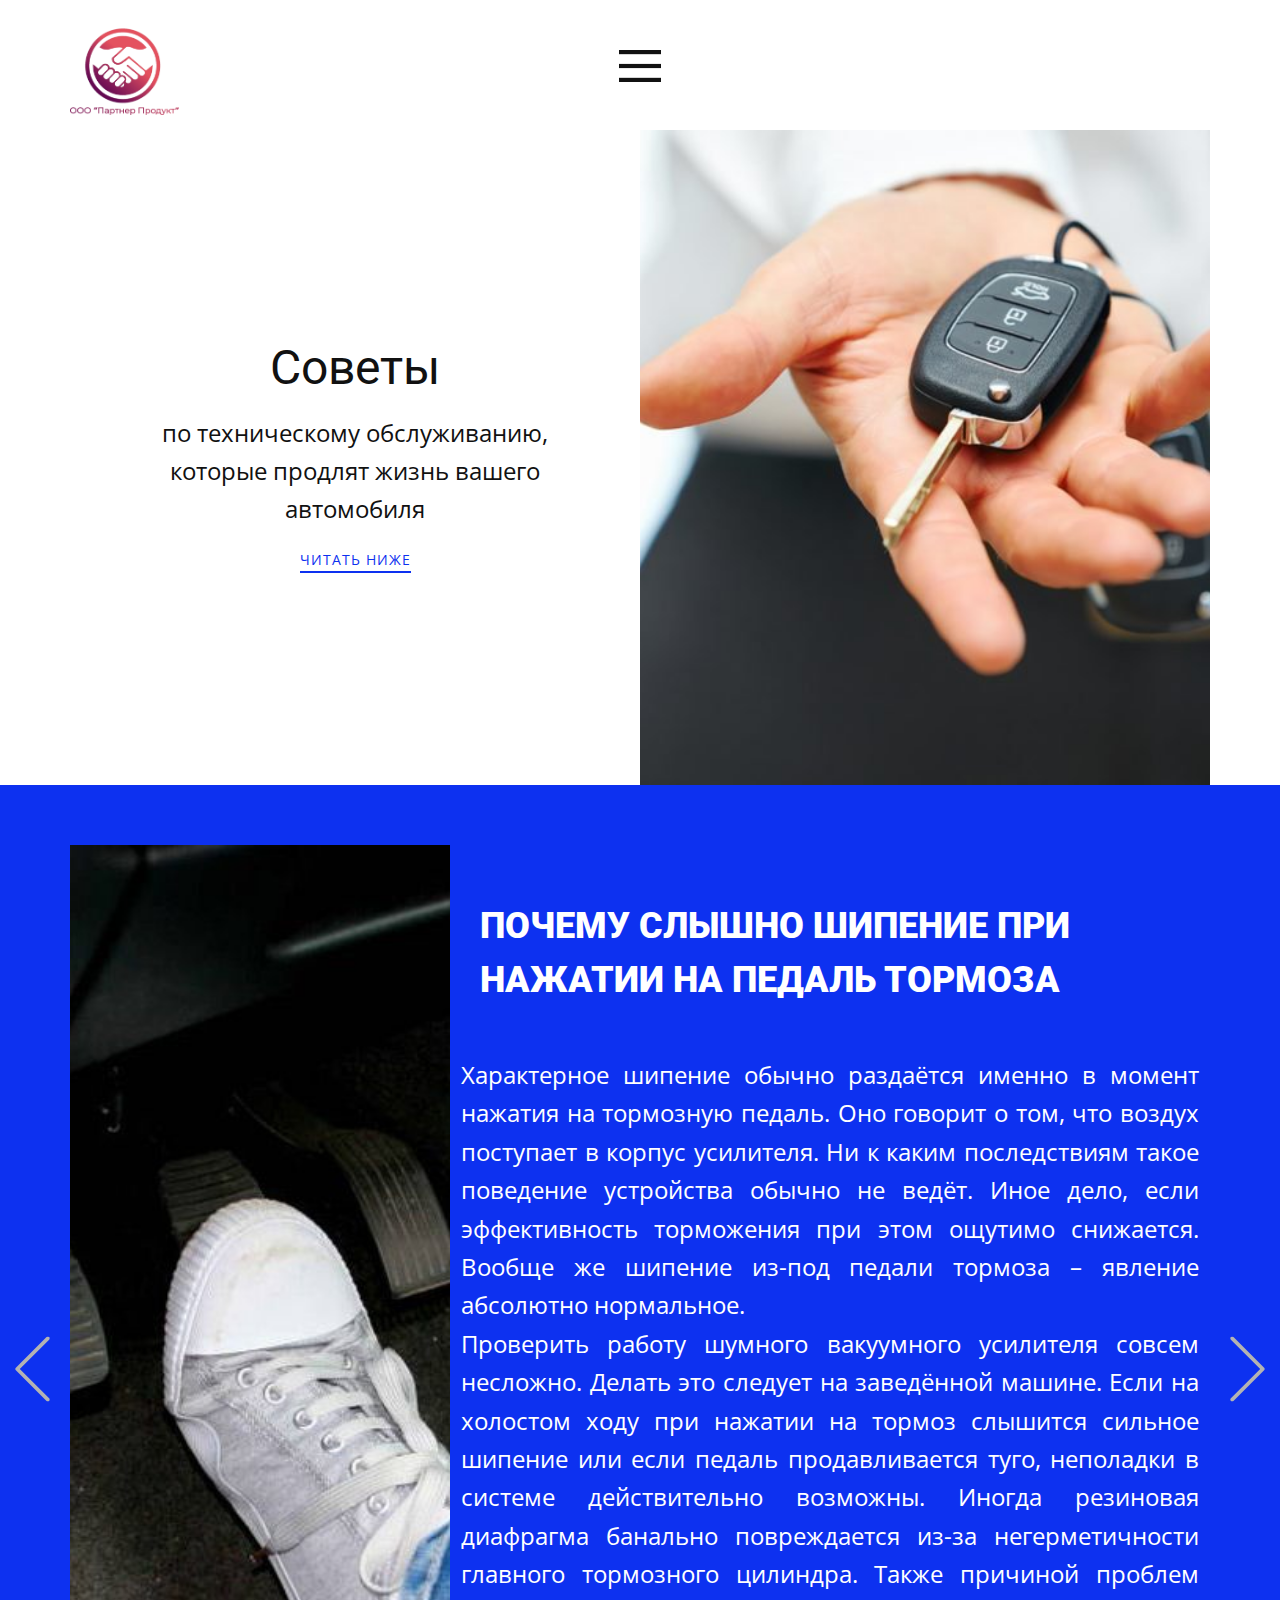
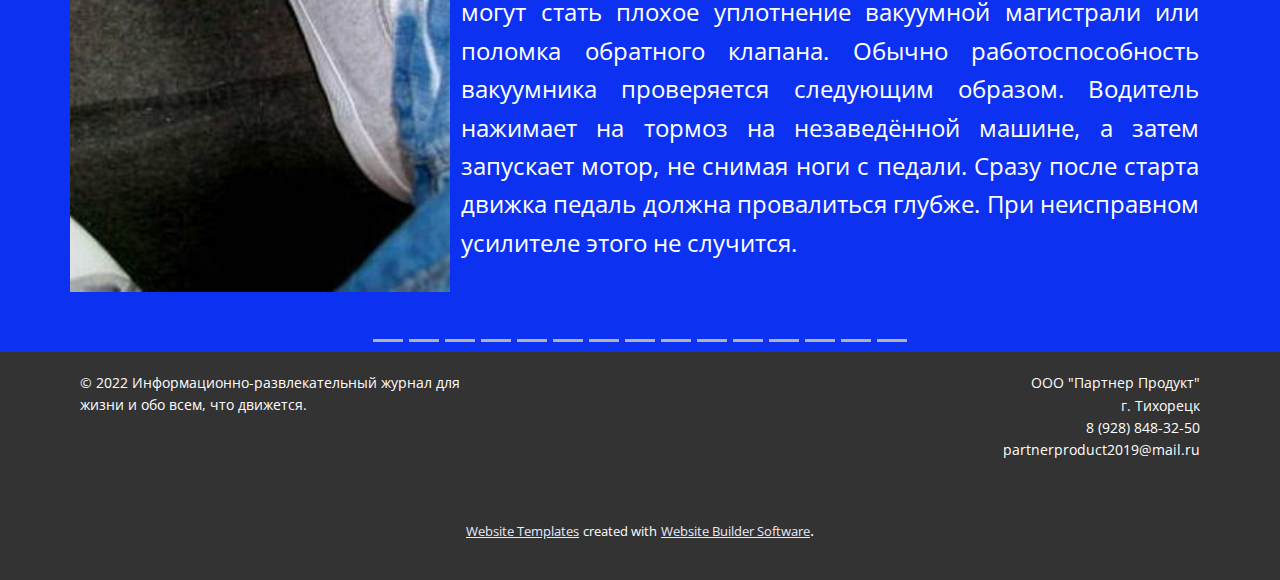
<file: Советы-водителям.html>
<!DOCTYPE html>
<html style="font-size: 16px;" lang="ru"><head>
    <meta name="viewport" content="width=device-width, initial-scale=1.0">
    <meta charset="utf-8">
    <meta name="keywords" content="​Совет">
    <meta name="description" content="">
    <title>Советы водителям</title>
    <link rel="stylesheet" href="nicepage.css" media="screen">
<link rel="stylesheet" href="Советы-водителям.css" media="screen">
    <script class="u-script" type="text/javascript" src="jquery.js" defer=""></script>
    <script class="u-script" type="text/javascript" src="nicepage.js" defer=""></script>
    <meta name="generator" content="Nicepage 5.1.5, nicepage.com">
    <link id="u-theme-google-font" rel="stylesheet" href="https://fonts.googleapis.com/css?family=Roboto:100,100i,300,300i,400,400i,500,500i,700,700i,900,900i|Open+Sans:300,300i,400,400i,500,500i,600,600i,700,700i,800,800i">
    
    
    
    <script type="application/ld+json">{
		"@context": "http://schema.org",
		"@type": "Organization",
		"name": "Партнер Продукт"
}</script>
    <meta name="theme-color" content="#0d31f0">
    <meta property="og:title" content="Советы водителям">
    <meta property="og:type" content="website">
  </head>
  <body class="u-body u-xl-mode" data-lang="ru"><header class="u-clearfix u-header u-header" id="sec-a283"><div class="u-clearfix u-sheet u-valign-bottom u-sheet-1">
        <nav class="u-align-left u-menu u-menu-hamburger u-offcanvas u-menu-1" data-responsive-from="XL">
          <div class="menu-collapse">
            <a class="u-button-style u-nav-link" href="#" style="padding: 13px 12px; font-size: calc(1em + 26px);" data-lang-en="{&quot;content&quot;:&quot;\n          <svg class=\&quot;u-svg-link\&quot; preserveAspectRatio=\&quot;xMidYMin slice\&quot; viewBox=\&quot;0 0 302 302\&quot; style=\&quot;\&quot;><use xmlns:xlink=\&quot;http://www.w3.org/1999/xlink\&quot; xlink:href=\&quot;#svg-5c50\&quot;></use></svg>\n          <svg xmlns=\&quot;http://www.w3.org/2000/svg\&quot; xmlns:xlink=\&quot;http://www.w3.org/1999/xlink\&quot; version=\&quot;1.1\&quot; id=\&quot;svg-5c50\&quot; x=\&quot;0px\&quot; y=\&quot;0px\&quot; viewBox=\&quot;0 0 302 302\&quot; style=\&quot;enable-background:new 0 0 302 302;\&quot; xml:space=\&quot;preserve\&quot; class=\&quot;u-svg-content\&quot;><g><rect y=\&quot;36\&quot; width=\&quot;302\&quot; height=\&quot;30\&quot;></rect><rect y=\&quot;236\&quot; width=\&quot;302\&quot; height=\&quot;30\&quot;></rect><rect y=\&quot;136\&quot; width=\&quot;302\&quot; height=\&quot;30\&quot;></rect>\n</g><g></g><g></g><g></g><g></g><g></g><g></g><g></g><g></g><g></g><g></g><g></g><g></g><g></g><g></g><g></g></svg>\n        &quot;,&quot;href&quot;:&quot;#&quot;}">
              <svg class="u-svg-link" preserveAspectRatio="xMidYMin slice" viewBox="0 0 302 302" style=""><use xmlns:xlink="http://www.w3.org/1999/xlink" xlink:href="#svg-5c50"></use></svg>
              <svg xmlns="http://www.w3.org/2000/svg" xmlns:xlink="http://www.w3.org/1999/xlink" version="1.1" id="svg-5c50" x="0px" y="0px" viewBox="0 0 302 302" style="enable-background:new 0 0 302 302;" xml:space="preserve" class="u-svg-content"><g><rect y="36" width="302" height="30"></rect><rect y="236" width="302" height="30"></rect><rect y="136" width="302" height="30"></rect>
</g><g></g><g></g><g></g><g></g><g></g><g></g><g></g><g></g><g></g><g></g><g></g><g></g><g></g><g></g><g></g></svg>
            </a>
          </div>
          <div class="u-nav-container">
            <ul class="u-nav u-unstyled u-nav-1"><li class="u-nav-item"><a class="u-button-style u-nav-link u-text-active-palette-1-base u-text-hover-palette-2-base" href="Главная.html" style="padding: 10px 20px;">Главная</a>
</li><li class="u-nav-item"><a class="u-button-style u-nav-link u-text-active-palette-1-base u-text-hover-palette-2-base" href="Советы-водителям.html" style="padding: 10px 20px;">Советы водителям</a>
</li><li class="u-nav-item"><a class="u-button-style u-nav-link u-text-active-palette-1-base u-text-hover-palette-2-base" href="Руководства.html" style="padding: 10px 20px;">Руководства</a>
</li></ul>
          </div>
          <div class="u-nav-container-collapse">
            <div class="u-align-center u-black u-container-style u-inner-container-layout u-opacity u-opacity-95 u-sidenav">
              <div class="u-inner-container-layout u-sidenav-overflow">
                <div class="u-menu-close"></div>
                <ul class="u-align-center u-nav u-popupmenu-items u-unstyled u-nav-2"><li class="u-nav-item"><a class="u-button-style u-nav-link" href="Главная.html">Главная</a>
</li><li class="u-nav-item"><a class="u-button-style u-nav-link" href="Советы-водителям.html">Советы водителям</a>
</li><li class="u-nav-item"><a class="u-button-style u-nav-link" href="Руководства.html">Руководства</a>
</li></ul>
              </div>
            </div>
            <div class="u-black u-menu-overlay u-opacity u-opacity-70"></div>
          </div>
        </nav>
        <img class="u-image u-image-contain u-image-round u-radius-10 u-image-1" src="images/1.1.png" alt="" data-image-width="482" data-image-height="419">
      </div></header>
    <section class="u-clearfix u-section-1" id="sec-8d05">
      <div class="u-clearfix u-sheet u-sheet-1">
        <div class="u-clearfix u-expanded-width u-gutter-0 u-layout-wrap u-layout-wrap-1">
          <div class="u-layout" style="">
            <div class="u-layout-row" style="">
              <div class="u-align-center u-container-style u-layout-cell u-left-cell u-size-30 u-size-xs-60 u-white u-layout-cell-1" src="">
                <div class="u-container-layout u-valign-middle u-container-layout-1">
                  <h2 class="u-text u-text-default u-text-1"> Советы</h2>
                  <p class="u-text u-text-2"> по техническому обслуживанию, которые продлят жизнь вашего автомобиля</p>
                  <a href="" class="u-active-none u-border-2 u-border-no-left u-border-no-right u-border-no-top u-border-palette-1-base u-btn u-btn-rectangle u-button-style u-hover-none u-none u-btn-1">Читать ниже</a>
                </div>
              </div>
              <div class="u-align-center u-container-style u-image u-layout-cell u-right-cell u-size-30 u-size-xs-60 u-image-1" src="" data-image-width="768" data-image-height="512">
                <div class="u-container-layout u-valign-middle u-container-layout-2" src=""></div>
              </div>
            </div>
          </div>
        </div>
      </div>
    </section>
    <section class="u-carousel u-slide u-block-b66d-1" id="carousel_99d9" data-interval="5000" data-u-ride="carousel">
      <ol class="u-absolute-hcenter u-carousel-indicators u-block-b66d-2">
        <li data-u-target="#carousel_99d9" class="u-active u-grey-30" data-u-slide-to="0"></li>
        <li data-u-target="#carousel_99d9" class="u-grey-30" data-u-slide-to="1"></li>
        <li data-u-target="#carousel_99d9" class="u-grey-30" data-u-slide-to="2"></li>
        <li data-u-target="#carousel_99d9" class="u-grey-30" data-u-slide-to="3"></li>
        <li data-u-target="#carousel_99d9" class="u-grey-30" data-u-slide-to="4"></li>
        <li data-u-target="#carousel_99d9" class="u-grey-30" data-u-slide-to="5"></li>
        <li data-u-target="#carousel_99d9" class="u-grey-30" data-u-slide-to="6"></li>
        <li data-u-target="#carousel_99d9" class="u-grey-30" data-u-slide-to="7"></li>
        <li data-u-target="#carousel_99d9" class="u-grey-30" data-u-slide-to="8"></li>
        <li data-u-target="#carousel_99d9" class="u-grey-30" data-u-slide-to="9"></li>
        <li data-u-target="#carousel_99d9" class="u-grey-30" data-u-slide-to="10"></li>
        <li data-u-target="#carousel_99d9" class="u-grey-30" data-u-slide-to="11"></li>
        <li data-u-target="#carousel_99d9" class="u-grey-30" data-u-slide-to="12"></li>
        <li data-u-target="#carousel_99d9" class="u-grey-30" data-u-slide-to="13"></li>
        <li data-u-target="#carousel_99d9" class="u-grey-30" data-u-slide-to="14"></li>
      </ol>
      <div class="u-carousel-inner" role="listbox">
        <div class="u-active u-align-left u-carousel-item u-clearfix u-palette-1-base u-section-2-1">
          <div class="u-clearfix u-sheet u-valign-middle u-sheet-1">
            <div class="u-clearfix u-expanded-width u-layout-wrap u-layout-wrap-1">
              <div class="u-layout">
                <div class="u-layout-row">
                  <div class="u-container-style u-image u-layout-cell u-left-cell u-size-20 u-image-1" data-image-width="1000" data-image-height="666">
                    <div class="u-container-layout u-container-layout-1"></div>
                  </div>
                  <div class="u-container-style u-layout-cell u-right-cell u-size-40 u-layout-cell-2">
                    <div class="u-container-layout u-container-layout-2">
                      <h2 class="u-text u-text-body-alt-color u-text-1"> ПОЧЕМУ СЛЫШНО ШИПЕНИЕ ПРИ НАЖАТИИ НА ПЕДАЛЬ ТОРМОЗА</h2>
                      <p class="u-align-justify u-text u-text-body-alt-color u-text-2"> Характерное шипение обычно раздаётся именно в момент нажатия на тормозную педаль. Оно говорит о том, что воздух поступает в корпус усилителя. Ни к каким последствиям такое поведение устройства обычно не ведёт. Иное дело, если эффективность торможения при этом ощутимо снижается. Вообще же шипение из-под педали тормоза – явление абсолютно нормальное.<br>Проверить работу шумного вакуумного усилителя совсем несложно. Делать это следует на заведённой машине. Если на холостом ходу при нажатии на тормоз слышится сильное шипение или если педаль продавливается туго, неполадки в системе действительно возможны. Иногда резиновая диафрагма банально повреждается из-за негерметичности главного тормозного цилиндра. Также причиной проблем могут стать плохое уплотнение вакуумной магистрали или поломка обратного клапана. Обычно работоспособность вакуумника проверяется следующим образом. Водитель нажимает на тормоз на незаведённой машине, а затем запускает мотор, не снимая ноги с педали. Сразу после старта движка педаль должна провалиться глубже. При неисправном усилителе этого не случится.<br>
                      </p>
                    </div>
                  </div>
                </div>
              </div>
            </div>
          </div>
        </div>
        <div class="u-align-left u-carousel-item u-clearfix u-grey-50 u-section-2-2">
          <div class="u-clearfix u-sheet u-valign-middle u-sheet-1">
            <div class="u-clearfix u-expanded-width u-layout-wrap u-layout-wrap-1">
              <div class="u-layout">
                <div class="u-layout-row">
                  <div class="u-container-style u-image u-layout-cell u-left-cell u-size-20 u-image-1" data-image-width="960" data-image-height="720">
                    <div class="u-container-layout u-container-layout-1"></div>
                  </div>
                  <div class="u-container-style u-layout-cell u-right-cell u-size-40 u-layout-cell-2">
                    <div class="u-container-layout u-container-layout-2">
                      <h2 class="u-text u-text-body-alt-color u-text-1"> ПОЧЕМУ СТАРТЕР ВАЗ 2110 КРУТИТ А МАШИНА НЕ ЗАВОДИТЬСЯ</h2>
                      <p class="u-align-justify u-text u-text-body-alt-color u-text-2"> Для успешного запуска необходима подача топлива с рабочим давлением, воздух и своевременная искра. Также крайне важно приготовление правильной топливно-воздушной смеси. Эти условия и нужно проверить в первую очередь, когда двигатель отказался заводиться.<br>Трудности с пуском или его невозможность могут возникнуть по самым разным причинам. Виновников следует искать в таких устройствах:<br>&nbsp;- Неисправности топливной системы для всех типов моторов;<br>&nbsp;- Проблемы в электрооборудовании машины.<br>Следует учитывать и тот факт, что пуск мотора в холодное время значительно отличается от проведения этой операции при плюсовых температурах. Не будем касаться проблем с аккумуляторной батареей и стартером, будем считать, что с ними всё в порядке, поэтому остановимся только на проблемах силового агрегата.<br>
                      </p>
                    </div>
                  </div>
                </div>
              </div>
            </div>
          </div>
        </div>
        <div class="u-align-left u-carousel-item u-clearfix u-palette-1-base u-section-2-3">
          <div class="u-clearfix u-sheet u-valign-middle u-sheet-1">
            <div class="u-clearfix u-expanded-width u-layout-wrap u-layout-wrap-1">
              <div class="u-layout">
                <div class="u-layout-row">
                  <div class="u-container-style u-image u-layout-cell u-left-cell u-size-20 u-image-1" data-image-width="768" data-image-height="512">
                    <div class="u-container-layout u-container-layout-1"></div>
                  </div>
                  <div class="u-container-style u-layout-cell u-right-cell u-size-40 u-layout-cell-2">
                    <div class="u-container-layout u-container-layout-2">
                      <h2 class="u-text u-text-body-alt-color u-text-1"> Эксплуатируйте автомобиль с осторожностью</h2>
                      <p class="u-align-justify u-text u-text-body-alt-color u-text-2"> Не запускайте двигатель вашего автомобиля в сильный мороз. Всегда немного прогревайте его.&nbsp;После небольшого прогрева начинайте плавное и медленное движение. Не позволяйте автомобилю долго прогреваться на холостых оборотах.&nbsp;<br>
                        <br>
                      </p>
                    </div>
                  </div>
                </div>
              </div>
            </div>
          </div>
        </div>
        <div class="u-align-left u-carousel-item u-clearfix u-grey-50 u-section-2-4">
          <div class="u-clearfix u-sheet u-valign-middle u-sheet-1">
            <div class="u-clearfix u-expanded-width u-layout-wrap u-layout-wrap-1">
              <div class="u-layout">
                <div class="u-layout-row">
                  <div class="u-container-style u-image u-layout-cell u-left-cell u-size-20 u-image-1" data-image-width="768" data-image-height="512">
                    <div class="u-container-layout u-container-layout-1"></div>
                  </div>
                  <div class="u-container-style u-layout-cell u-right-cell u-size-40 u-layout-cell-2">
                    <div class="u-container-layout u-container-layout-2">
                      <h2 class="u-text u-text-body-alt-color u-text-1"> Не рвите машину, когда вы застряли</h2>
                      <p class="u-align-justify u-text u-text-body-alt-color u-text-2"> Когда вы сели в грязи или снегу, не усугубляйте проблему неправильными действиями, которые могут привести к повреждению многих компонентов машины. Не рвите автомобиль, давя в пол педаль газа. Ваш автомобиль не танк. Максимальными оборотами двигателя вы вряд ли поможете вашему автомобилю выбраться из грязи или снега.&nbsp;Ваша задача – все делать плавно. Например, можете попробовать выехать, раскачивая машину взад-вперед.<br>
                        <br>
                      </p>
                    </div>
                  </div>
                </div>
              </div>
            </div>
          </div>
        </div>
        <div class="u-align-left u-carousel-item u-clearfix u-palette-1-base u-section-2-5">
          <div class="u-clearfix u-sheet u-valign-middle u-sheet-1">
            <div class="u-clearfix u-expanded-width u-layout-wrap u-layout-wrap-1">
              <div class="u-layout">
                <div class="u-layout-row">
                  <div class="u-container-style u-image u-layout-cell u-left-cell u-size-20 u-image-1" data-image-width="1510" data-image-height="1116">
                    <div class="u-container-layout u-container-layout-1"></div>
                  </div>
                  <div class="u-container-style u-layout-cell u-right-cell u-size-40 u-layout-cell-2">
                    <div class="u-container-layout u-container-layout-2">
                      <h2 class="u-text u-text-body-alt-color u-text-1"> Выберите хорошего страховщика автомобиля</h2>
                      <p class="u-align-justify u-text u-text-body-alt-color u-text-2"> Иногда независимо от того, насколько вы осторожны за рулем, может произойти ДТП. Помните, что в аварии попадают даже опытные водители-профессионалы. Соответственно, советуем вам застраховать свою машину от повреждений, включив в полис опцию «ремонт у официального дилера». Так вы обеспечите себе гарантию, что ваш поврежденный автомобиль будет восстановлен с помощью оригинальных запчастей. Также подобная опция даст хоть какую-то гарантию квалифицированного ремонта автомобиля.&nbsp;<br>
                        <br>
                      </p>
                    </div>
                  </div>
                </div>
              </div>
            </div>
          </div>
        </div>
        <div class="u-align-left u-carousel-item u-clearfix u-grey-50 u-section-2-6">
          <div class="u-clearfix u-sheet u-valign-middle u-sheet-1">
            <div class="u-clearfix u-expanded-width u-layout-wrap u-layout-wrap-1">
              <div class="u-layout">
                <div class="u-layout-row">
                  <div class="u-container-style u-image u-layout-cell u-left-cell u-size-20 u-image-1" data-image-width="768" data-image-height="512">
                    <div class="u-container-layout u-container-layout-1"></div>
                  </div>
                  <div class="u-container-style u-layout-cell u-right-cell u-size-40 u-layout-cell-2">
                    <div class="u-container-layout u-container-layout-2">
                      <h2 class="u-text u-text-body-alt-color u-text-1"> Обновите поверхность ковровых покрытий</h2>
                      <p class="u-align-justify u-text u-text-body-alt-color u-text-2"> Также для защиты ковровых покрытий и сидений можете использовать чистящее средство в распылителе. Так ковровое покрытие и обивка сидений будут лучше противостоять грязи и пятнам. Правда, обратите внимание, что перед нанесением на сиденья или ковровое покрытие любого чистящего средства, купленного в автомагазине или в супермаркете, обязательно проверьте продукт на маленьком незаметном участке, чтобы убедиться, что обработка не приведет к обесцвечиванию ткани.&nbsp;<br>
                        <br>
                      </p>
                    </div>
                  </div>
                </div>
              </div>
            </div>
          </div>
        </div>
        <div class="u-align-left u-carousel-item u-clearfix u-palette-1-base u-section-2-7">
          <div class="u-clearfix u-sheet u-valign-middle u-sheet-1">
            <div class="u-clearfix u-expanded-width u-layout-wrap u-layout-wrap-1">
              <div class="u-layout">
                <div class="u-layout-row">
                  <div class="u-container-style u-image u-layout-cell u-left-cell u-size-20 u-image-1" data-image-width="768" data-image-height="512">
                    <div class="u-container-layout u-container-layout-1"></div>
                  </div>
                  <div class="u-container-style u-layout-cell u-right-cell u-size-40 u-layout-cell-2">
                    <div class="u-container-layout u-container-layout-2">
                      <h2 class="u-text u-text-body-alt-color u-text-1"> В осенне-зимний период используйте специальные коврики</h2>
                      <p class="u-align-justify u-text u-text-body-alt-color u-text-2"> Используйте напольные коврики для защиты ковровых покрытий в салоне. Лучшей защитой от соли, слякоти и грязи зимой являются резиновые рифленые коврики. Они собирают воду, грязь, песок и реагент, не позволяя испачкать ковровое покрытие на полу, и к тому же легко моются.&nbsp;В летнее время лучше использовать текстильные коврики, которые легко пылесосятся и стираются.&nbsp;<br>
                        <br>
                      </p>
                    </div>
                  </div>
                </div>
              </div>
            </div>
          </div>
        </div>
        <div class="u-align-left u-carousel-item u-clearfix u-grey-50 u-section-2-8">
          <div class="u-clearfix u-sheet u-valign-middle u-sheet-1">
            <div class="u-clearfix u-expanded-width u-layout-wrap u-layout-wrap-1">
              <div class="u-layout">
                <div class="u-layout-row">
                  <div class="u-container-style u-image u-layout-cell u-left-cell u-size-20 u-image-1" data-image-width="768" data-image-height="511">
                    <div class="u-container-layout u-container-layout-1"></div>
                  </div>
                  <div class="u-container-style u-layout-cell u-right-cell u-size-40 u-layout-cell-2">
                    <div class="u-container-layout u-container-layout-2">
                      <h2 class="u-text u-text-body-alt-color u-text-1"> Сразу же&nbsp;устраняйте сколы и царапины на кузове</h2>
                      <p class="u-align-justify u-text u-text-body-alt-color u-text-2"> Чтобы максимально увеличить срок службы кузова и отодвинуть неизбежный процесс ржавения автомобиля в процессе&nbsp;его эксплуатации, устраняйте любые сколы и царапины. Если у вас нет финансовой возможности проводить тщательный ремонт сколов и царапин, то приобретите грунт и краску для подкрашивания сколов.&nbsp;Помните, что так вы защитите кузов от коррозии. Если же на кузове вашей машины появилась ржавчина, к сожалению, в местах коррозии вы не сможете нанести слой краски. Краска просто не будет держаться на ржавчине. Так что прежде чем подкрашивать места коррозии, придется для начала удалить ржавчину (если она, конечно, еще не глубоко въелась в структуру металла).<br>
                        <br>
                      </p>
                    </div>
                  </div>
                </div>
              </div>
            </div>
          </div>
        </div>
        <div class="u-align-left u-carousel-item u-clearfix u-palette-1-base u-section-2-9">
          <div class="u-clearfix u-sheet u-valign-middle u-sheet-1">
            <div class="u-clearfix u-expanded-width u-layout-wrap u-layout-wrap-1">
              <div class="u-layout">
                <div class="u-layout-row">
                  <div class="u-container-style u-image u-layout-cell u-left-cell u-size-20 u-image-1" data-image-width="768" data-image-height="512">
                    <div class="u-container-layout u-container-layout-1"></div>
                  </div>
                  <div class="u-container-style u-layout-cell u-right-cell u-size-40 u-layout-cell-2">
                    <div class="u-container-layout u-container-layout-2">
                      <h2 class="u-text u-text-body-alt-color u-text-1"> Что делать, если лопнул бачок омывателя?</h2>
                      <p class="u-align-justify u-text u-text-body-alt-color u-text-2"> Треснувшие бачки омывателя не редкость. Особенно с этой проблемой сталкиваются подержанные автомобили. Но что делать, если в плохую погоду лопнул бачок? Да еще если это произошло далеко от магазина автозапчастей. Есть решение. В качестве бачка омывателя вы можете использовать пустую канистру и даже пакет для льда. Нужно только достать из бачка омывателя насос и вставить в вашу временную емкость.&nbsp;<br>
                        <br>
                      </p>
                    </div>
                  </div>
                </div>
              </div>
            </div>
          </div>
        </div>
        <div class="u-align-left u-carousel-item u-clearfix u-grey-50 u-section-2-10">
          <div class="u-clearfix u-sheet u-valign-middle u-sheet-1">
            <div class="u-clearfix u-expanded-width u-layout-wrap u-layout-wrap-1">
              <div class="u-layout">
                <div class="u-layout-row">
                  <div class="u-container-style u-image u-layout-cell u-left-cell u-size-20 u-image-1" data-image-width="768" data-image-height="512">
                    <div class="u-container-layout u-container-layout-1"></div>
                  </div>
                  <div class="u-container-style u-layout-cell u-right-cell u-size-40 u-layout-cell-2">
                    <div class="u-container-layout u-container-layout-2">
                      <h2 class="u-text u-text-body-alt-color u-text-1"> Осматривайте состояние подкрылок</h2>
                      <p class="u-align-justify u-text u-text-body-alt-color u-text-2"> Подкрылки, как бы они ни портили внешний вид автомобиля, – это стража, которая охраняет ваш автомобиль от воды, песка, снега, соли и дорожного реагента. К сожалению, подкрылки легко могут повредиться. Поэтому проверяйте состояние подкрылок, когда вы моете автомобиль.&nbsp;Если обнаружите повреждение или что подкрылок отошел от колесной арки, закрепите его с помощью соответствующих крепежных элементов.&nbsp;В случае сложности с креплением поврежденного подкрылка замените его на новый. В качестве дополнительной защиты от разбрызгиваемой грязи приобретите брызговики.&nbsp;<br>
                        <br>
                      </p>
                    </div>
                  </div>
                </div>
              </div>
            </div>
          </div>
        </div>
        <div class="u-align-left u-carousel-item u-clearfix u-palette-1-base u-section-2-11">
          <div class="u-clearfix u-sheet u-valign-middle u-sheet-1">
            <div class="u-clearfix u-expanded-width u-layout-wrap u-layout-wrap-1">
              <div class="u-layout">
                <div class="u-layout-row">
                  <div class="u-container-style u-image u-layout-cell u-left-cell u-size-20 u-image-1" data-image-width="768" data-image-height="512">
                    <div class="u-container-layout u-container-layout-1"></div>
                  </div>
                  <div class="u-container-style u-layout-cell u-right-cell u-size-40 u-layout-cell-2">
                    <div class="u-container-layout u-container-layout-2">
                      <h2 class="u-text u-text-body-alt-color u-text-1"> Проверьте неравномерный износ шин</h2>
                      <p class="u-align-justify u-text u-text-body-alt-color u-text-2"> Проверьте шины на неравномерный износ.&nbsp;Неравномерный износ может указывать на необходимость регулировки угла установки колес&nbsp; (сход-развал).&nbsp;Это также может означать неисправность в работе тормозов или дефекты подвески. В том числе неравномерный износ может быть из-за гнутого колесного диска, из-за повреждения&nbsp;металлического корда покрышки.&nbsp;<br>
                        <br>
                      </p>
                    </div>
                  </div>
                </div>
              </div>
            </div>
          </div>
        </div>
        <div class="u-align-left u-carousel-item u-clearfix u-grey-50 u-section-2-12">
          <div class="u-clearfix u-sheet u-valign-middle u-sheet-1">
            <div class="u-clearfix u-expanded-width u-layout-wrap u-layout-wrap-1">
              <div class="u-layout">
                <div class="u-layout-row">
                  <div class="u-container-style u-image u-layout-cell u-left-cell u-size-20 u-image-1" data-image-width="768" data-image-height="512">
                    <div class="u-container-layout u-container-layout-1"></div>
                  </div>
                  <div class="u-container-style u-layout-cell u-right-cell u-size-40 u-layout-cell-2">
                    <div class="u-container-layout u-valign-bottom u-container-layout-2">
                      <h2 class="u-text u-text-body-alt-color u-text-1"> Как температура влияет на давление в шинах?</h2>
                      <p class="u-align-justify u-text u-text-body-alt-color u-text-2"> Когда наружные температуры падают, шины, как правило, теряют свое давление. Снижение температуры на&nbsp;6 градусов по Цельсию фактически уменьшает давление на&nbsp;0.1-0.2 атмосферы.<br>
                        <br>
                      </p>
                    </div>
                  </div>
                </div>
              </div>
            </div>
          </div>
        </div>
        <div class="u-align-left u-carousel-item u-clearfix u-palette-1-base u-section-2-13">
          <div class="u-clearfix u-sheet u-valign-middle u-sheet-1">
            <div class="u-clearfix u-expanded-width u-layout-wrap u-layout-wrap-1">
              <div class="u-layout">
                <div class="u-layout-row">
                  <div class="u-container-style u-image u-layout-cell u-left-cell u-size-20 u-image-1" data-image-width="1200" data-image-height="798">
                    <div class="u-container-layout u-container-layout-1"></div>
                  </div>
                  <div class="u-container-style u-layout-cell u-right-cell u-size-40 u-layout-cell-2">
                    <div class="u-container-layout u-container-layout-2">
                      <h2 class="u-text u-text-body-alt-color u-text-1"> Проверяйте уровень моторного масла</h2>
                      <p class="u-align-justify u-text u-text-body-alt-color u-text-2"> Для точного считывания уровня масла следуйте следующей процедуре:<br>&nbsp; &nbsp;- Запустите двигатель и дайте ему поработать на холостых оборотах около 15 минут, чтобы согреть масло,<br>затем припаркуйте автомобиль на ровном месте.<br>Выключите двигатель и подождите 15 минут, чтобы масло в двигателе слилось обратно в масляный поддон.<br>&nbsp; &nbsp;- Вытащите щуп и протрите его бумажным полотенцем или тряпкой.<br>Вставьте измерительный щуп назад, не затягивая его полностью, а затем вытащите его снова, чтобы проверить уровень масла.<br>Уровень масла должен быть не выше отметки максимум и не ниже минимума.<br>&nbsp; &nbsp;- При необходимости добавьте моторное масло марки и типа, как указано в руководстве<br>к машине.
                      </p>
                    </div>
                  </div>
                </div>
              </div>
            </div>
          </div>
        </div>
        <div class="u-align-left u-carousel-item u-clearfix u-grey-50 u-section-2-14">
          <div class="u-clearfix u-sheet u-valign-middle u-sheet-1">
            <div class="u-clearfix u-expanded-width u-layout-wrap u-layout-wrap-1">
              <div class="u-layout">
                <div class="u-layout-row">
                  <div class="u-container-style u-image u-layout-cell u-left-cell u-size-20 u-image-1" data-image-width="768" data-image-height="511">
                    <div class="u-container-layout u-container-layout-1"></div>
                  </div>
                  <div class="u-container-style u-layout-cell u-right-cell u-size-40 u-layout-cell-2">
                    <div class="u-container-layout u-container-layout-2">
                      <h2 class="u-text u-text-body-alt-color u-text-1"> Как часто менять масло в двигателе?</h2>
                      <p class="u-align-justify u-text u-text-body-alt-color u-text-2"> Наши предки знали, что чем чаще менять масло в двигателе, тем лучше это для его ресурса. По пробегу уже давно определено, что лучше менять масло каждые 8000-10000 км. По времени – не менее 1 раза в год. Сегодня многие автопроизводители увеличили межсервисные интервалы между заменами масла. Тем не менее законы физики и химии никто не отменял.&nbsp;Вряд ли автопроизводители это смогли сделать. Так что совет по замене масла тот же: менять масло как можно чаще. Его придерживались наши отцы, когда меняли масло в своих старых автомобилях. Это позволит вам продлить срок службы двигателя. Особенно частая замена масла рекомендована при эксплуатации автомобиля в суровом климате. Также желательно менять масло чаще, если вы регулярно эксплуатируете машину в режиме движение-остановка.&nbsp;</p>
                    </div>
                  </div>
                </div>
              </div>
            </div>
          </div>
        </div>
        <div class="u-align-left u-carousel-item u-clearfix u-palette-1-base u-section-2-15">
          <div class="u-clearfix u-sheet u-valign-middle u-sheet-1">
            <div class="u-clearfix u-expanded-width u-layout-wrap u-layout-wrap-1">
              <div class="u-layout">
                <div class="u-layout-row">
                  <div class="u-container-style u-image u-layout-cell u-left-cell u-size-20 u-image-1" data-image-width="768" data-image-height="511">
                    <div class="u-container-layout u-container-layout-1"></div>
                  </div>
                  <div class="u-container-style u-layout-cell u-right-cell u-size-40 u-layout-cell-2">
                    <div class="u-container-layout u-container-layout-2">
                      <h2 class="u-text u-text-body-alt-color u-text-1"> Не забывайте о фильтрах</h2>
                      <p class="u-align-justify u-text u-text-body-alt-color u-text-2"> В автомобиле существует несколько фильтров (основные из которых – топливный, воздушный, масляный), которые важны для сохранения двигателя. Соответственно, их следует менять в соответствии с установленным производителем графиком, который вы можете узнать в руководстве к машине или в сервисной книжке. Также фильтры можно менять следующим образом:<br>&nbsp; - Меняйте масляный фильтр при каждой другой смене масла.&nbsp;<br>&nbsp;-&nbsp;Проверяйте воздушный фильтр каждые два месяца и&nbsp;меняйте&nbsp;его,&nbsp;если он стал грязным.<br>&nbsp; &nbsp; -&nbsp; &nbsp;Несмотря на заявления производителей и дилеров о том, что некоторые новые топливные фильтры никогда не нуждаются в изменении, разумно делать это один раз в год.
                      </p>
                    </div>
                  </div>
                </div>
              </div>
            </div>
          </div>
        </div>
      </div>
      <a class="u-absolute-vcenter u-carousel-control u-carousel-control-prev u-text-grey-30 u-block-b66d-3" href="#carousel_99d9" role="button" data-u-slide="prev">
        <span aria-hidden="true">
          <svg class="u-svg-link" viewBox="0 0 477.175 477.175"><path d="M145.188,238.575l215.5-215.5c5.3-5.3,5.3-13.8,0-19.1s-13.8-5.3-19.1,0l-225.1,225.1c-5.3,5.3-5.3,13.8,0,19.1l225.1,225
                    c2.6,2.6,6.1,4,9.5,4s6.9-1.3,9.5-4c5.3-5.3,5.3-13.8,0-19.1L145.188,238.575z"></path></svg>
        </span>
        <span class="sr-only">Previous</span>
      </a>
      <a class="u-absolute-vcenter u-carousel-control u-carousel-control-next u-text-grey-30 u-block-b66d-4" href="#carousel_99d9" role="button" data-u-slide="next">
        <span aria-hidden="true">
          <svg class="u-svg-link" viewBox="0 0 477.175 477.175"><path d="M360.731,229.075l-225.1-225.1c-5.3-5.3-13.8-5.3-19.1,0s-5.3,13.8,0,19.1l215.5,215.5l-215.5,215.5
                    c-5.3,5.3-5.3,13.8,0,19.1c2.6,2.6,6.1,4,9.5,4c3.4,0,6.9-1.3,9.5-4l225.1-225.1C365.931,242.875,365.931,234.275,360.731,229.075z"></path></svg>
        </span>
        <span class="sr-only">Следующий</span>
      </a>
    </section>
    
    
    <footer class="u-align-center u-clearfix u-footer u-grey-80 u-footer" id="sec-ca6f"><div class="u-clearfix u-sheet u-sheet-1">
        <p class="u-align-right u-small-text u-text u-text-variant u-text-1" data-lang-en="Sample text. Click to select the Text Element.">ООО "Партнер Продукт"<br>г. Тихорецк<br>8 (928) 848-32-50<br>partnerproduct2019@mail.ru<br>
        </p>
        <p class="u-align-left u-small-text u-text u-text-variant u-text-2" data-lang-en="Sample text. Click to select the Text Element.">© 2022 Информационно-развлекательный журнал для жизни и обо всем, что движется.</p>
      </div></footer>
    <section class="u-backlink u-clearfix u-grey-80">
      <a class="u-link" href="https://nicepage.com/website-templates" target="_blank">
        <span>Website Templates</span>
      </a>
      <p class="u-text">
        <span>created with</span>
      </p>
      <a class="u-link" href="" target="_blank">
        <span>Website Builder Software</span>
      </a>. 
    </section>
  
</body></html>
</file>
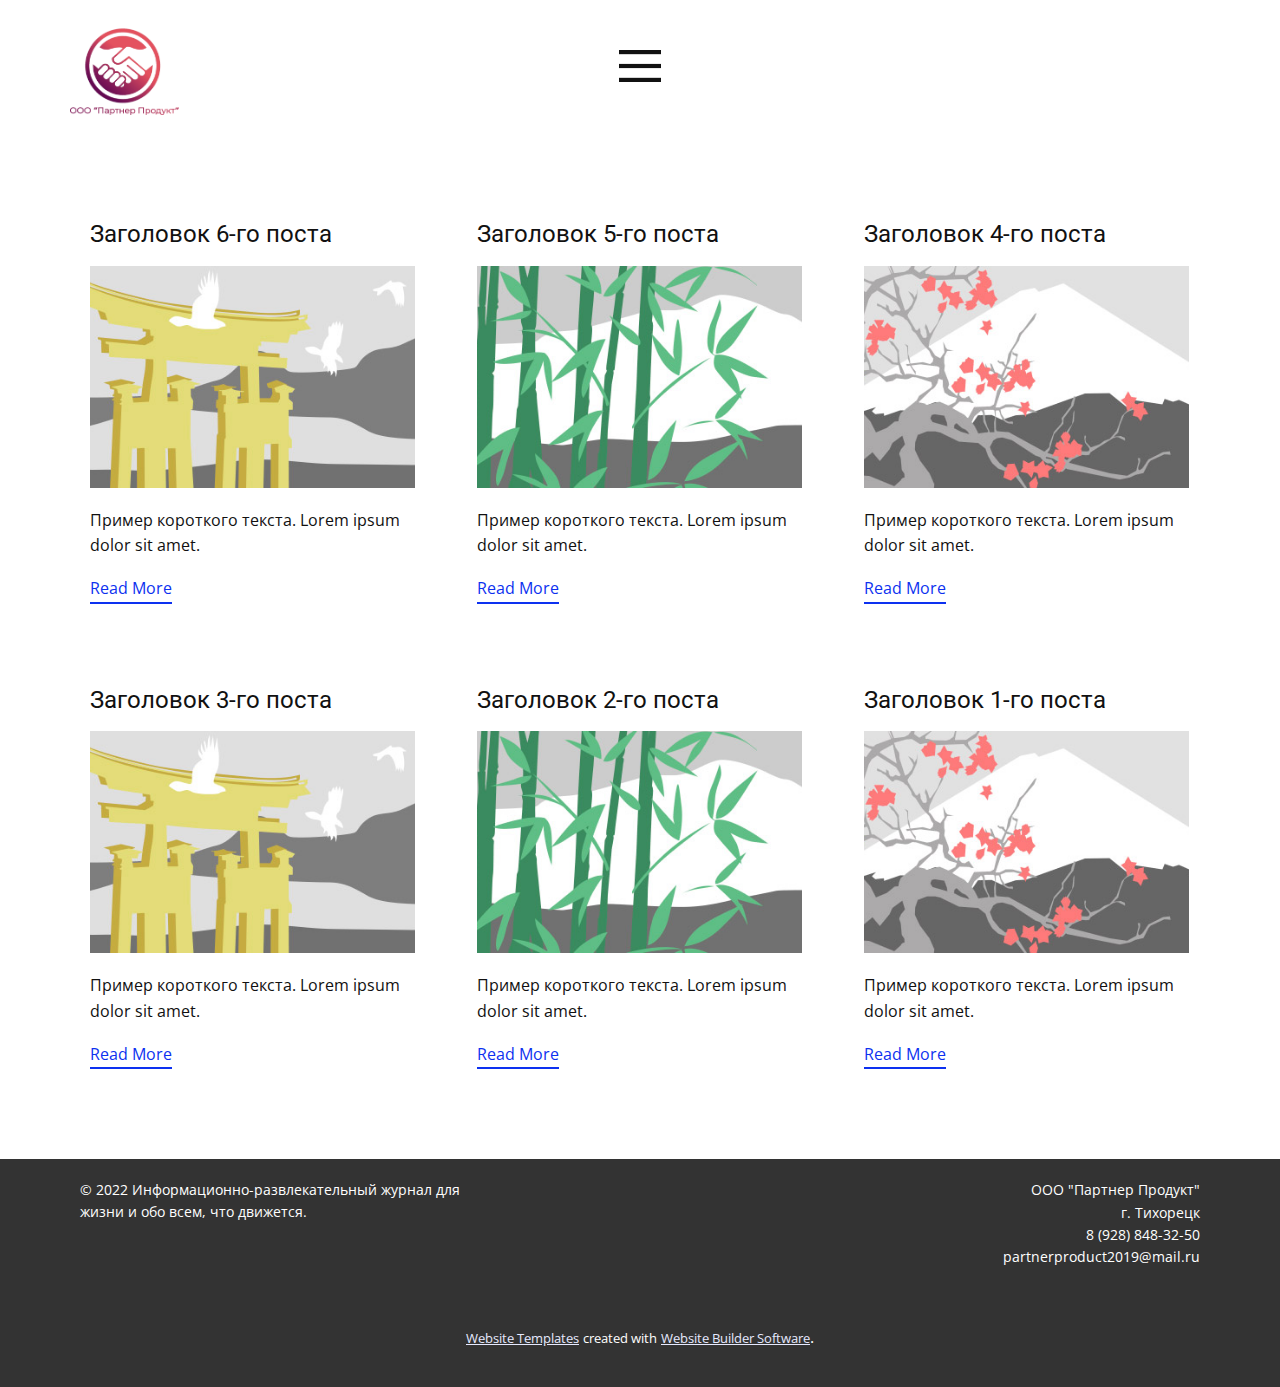
<file: blog/blog.html>
<!DOCTYPE html>
<html style="font-size: 16px;" lang="ru"><head>
    <meta name="viewport" content="width=device-width, initial-scale=1.0">
    <meta charset="utf-8">
    <meta name="keywords" content="">
    <meta name="description" content="">
    <title>Blog Template</title>
    <link rel="stylesheet" href="../nicepage.css" media="screen">
<link rel="stylesheet" href="../Blog-Template.css" media="screen">
    <script class="u-script" type="text/javascript" src="../jquery.js" defer=""></script>
    <script class="u-script" type="text/javascript" src="../nicepage.js" defer=""></script>
    <meta name="generator" content="Nicepage 5.1.5, nicepage.com">
    <link id="u-theme-google-font" rel="stylesheet" href="https://fonts.googleapis.com/css?family=Roboto:100,100i,300,300i,400,400i,500,500i,700,700i,900,900i|Open+Sans:300,300i,400,400i,500,500i,600,600i,700,700i,800,800i">
    
    
    <script type="application/ld+json">{
		"@context": "http://schema.org",
		"@type": "Organization",
		"name": "Партнер Продукт"
}</script>
    <meta name="theme-color" content="#0d31f0">
  </head>
  <body class="u-body u-xl-mode" data-lang="ru"><header class="u-clearfix u-header u-header" id="sec-a283"><div class="u-clearfix u-sheet u-valign-bottom u-sheet-1">
        <nav class="u-align-left u-menu u-menu-hamburger u-offcanvas u-menu-1" data-responsive-from="XL">
          <div class="menu-collapse">
            <a class="u-button-style u-nav-link" href="#" style="padding: 13px 12px; font-size: calc(1em + 26px);" data-lang-en="{&quot;content&quot;:&quot;\n          <svg class=\&quot;u-svg-link\&quot; preserveAspectRatio=\&quot;xMidYMin slice\&quot; viewBox=\&quot;0 0 302 302\&quot; style=\&quot;\&quot;><use xmlns:xlink=\&quot;http://www.w3.org/1999/xlink\&quot; xlink:href=\&quot;#svg-5c50\&quot;></use></svg>\n          <svg xmlns=\&quot;http://www.w3.org/2000/svg\&quot; xmlns:xlink=\&quot;http://www.w3.org/1999/xlink\&quot; version=\&quot;1.1\&quot; id=\&quot;svg-5c50\&quot; x=\&quot;0px\&quot; y=\&quot;0px\&quot; viewBox=\&quot;0 0 302 302\&quot; style=\&quot;enable-background:new 0 0 302 302;\&quot; xml:space=\&quot;preserve\&quot; class=\&quot;u-svg-content\&quot;><g><rect y=\&quot;36\&quot; width=\&quot;302\&quot; height=\&quot;30\&quot;></rect><rect y=\&quot;236\&quot; width=\&quot;302\&quot; height=\&quot;30\&quot;></rect><rect y=\&quot;136\&quot; width=\&quot;302\&quot; height=\&quot;30\&quot;></rect>\n</g><g></g><g></g><g></g><g></g><g></g><g></g><g></g><g></g><g></g><g></g><g></g><g></g><g></g><g></g><g></g></svg>\n        &quot;,&quot;href&quot;:&quot;#&quot;}">
              <svg class="u-svg-link" preserveAspectRatio="xMidYMin slice" viewBox="0 0 302 302" style=""><use xmlns:xlink="http://www.w3.org/1999/xlink" xlink:href="#svg-5c50"></use></svg>
              <svg xmlns="http://www.w3.org/2000/svg" xmlns:xlink="http://www.w3.org/1999/xlink" version="1.1" id="svg-5c50" x="0px" y="0px" viewBox="0 0 302 302" style="enable-background:new 0 0 302 302;" xml:space="preserve" class="u-svg-content"><g><rect y="36" width="302" height="30"></rect><rect y="236" width="302" height="30"></rect><rect y="136" width="302" height="30"></rect>
</g><g></g><g></g><g></g><g></g><g></g><g></g><g></g><g></g><g></g><g></g><g></g><g></g><g></g><g></g><g></g></svg>
            </a>
          </div>
          <div class="u-nav-container">
            <ul class="u-nav u-unstyled u-nav-1"><li class="u-nav-item"><a class="u-button-style u-nav-link u-text-active-palette-1-base u-text-hover-palette-2-base" href="../Главная.html" style="padding: 10px 20px;">Главная</a>
</li><li class="u-nav-item"><a class="u-button-style u-nav-link u-text-active-palette-1-base u-text-hover-palette-2-base" href="../Советы-водителям.html" style="padding: 10px 20px;">Советы водителям</a>
</li><li class="u-nav-item"><a class="u-button-style u-nav-link u-text-active-palette-1-base u-text-hover-palette-2-base" href="../Руководства.html" style="padding: 10px 20px;">Руководства</a>
</li></ul>
          </div>
          <div class="u-nav-container-collapse">
            <div class="u-align-center u-black u-container-style u-inner-container-layout u-opacity u-opacity-95 u-sidenav">
              <div class="u-inner-container-layout u-sidenav-overflow">
                <div class="u-menu-close"></div>
                <ul class="u-align-center u-nav u-popupmenu-items u-unstyled u-nav-2"><li class="u-nav-item"><a class="u-button-style u-nav-link" href="../Главная.html">Главная</a>
</li><li class="u-nav-item"><a class="u-button-style u-nav-link" href="../Советы-водителям.html">Советы водителям</a>
</li><li class="u-nav-item"><a class="u-button-style u-nav-link" href="../Руководства.html">Руководства</a>
</li></ul>
              </div>
            </div>
            <div class="u-black u-menu-overlay u-opacity u-opacity-70"></div>
          </div>
        </nav>
        <img class="u-image u-image-contain u-image-round u-radius-10 u-image-1" src="../images/1.1.png" alt="" data-image-width="482" data-image-height="419">
      </div></header>
    <section class="u-clearfix u-section-1" id="sec-e645">
      <div class="u-clearfix u-sheet u-valign-middle u-sheet-1"><!--blog--><!--blog_options_json--><!--{"type":"Recent","source":"","tags":"","count":""}--><!--/blog_options_json-->
        <div class="u-blog u-expanded-width u-repeater u-repeater-1"><!--blog_post-->
          <div class="u-blog-post u-container-style u-repeater-item u-white u-repeater-item-1">
            <div class="u-container-layout u-similar-container u-valign-top u-container-layout-1"><!--blog_post_header-->
              <h4 class="u-blog-control u-text u-text-1">
                <a class="u-post-header-link" href="../blog/пост-5.html">Заголовок 6-го поста</a>
              </h4><!--/blog_post_header--><!--blog_post_image-->
              <a class="u-post-header-link" href="../blog/пост-5.html"><img alt="" class="u-blog-control u-expanded-width u-image u-image-default u-image-1" src="../images/8ad73f3c.jpeg"></a><!--/blog_post_image--><!--blog_post_content-->
              <div class="u-blog-control u-post-content u-text u-text-2 fr-view">Пример короткого текста. Lorem ipsum dolor sit amet.</div><!--/blog_post_content--><!--blog_post_readmore-->
              <a href="../blog/пост-5.html" class="u-blog-control u-border-2 u-border-palette-1-base u-btn u-btn-rectangle u-button-style u-none u-btn-1"><!--blog_post_readmore_content--><!--options_json--><!--{"content":"Read More","defaultValue":"Читать дальше"}--><!--/options_json-->Read More<!--/blog_post_readmore_content--></a><!--/blog_post_readmore-->
            </div>
          </div><div class="u-blog-post u-container-style u-repeater-item u-video-cover u-white">
            <div class="u-container-layout u-similar-container u-valign-top u-container-layout-2"><!--blog_post_header-->
              <h4 class="u-blog-control u-text u-text-3">
                <a class="u-post-header-link" href="../blog/пост-4.html">Заголовок 5-го поста</a>
              </h4><!--/blog_post_header--><!--blog_post_image-->
              <a class="u-post-header-link" href="../blog/пост-4.html"><img alt="" class="u-blog-control u-expanded-width u-image u-image-default u-image-2" src="../images/68f64b9d.jpeg"></a><!--/blog_post_image--><!--blog_post_content-->
              <div class="u-blog-control u-post-content u-text u-text-4 fr-view">Пример короткого текста. Lorem ipsum dolor sit amet.</div><!--/blog_post_content--><!--blog_post_readmore-->
              <a href="../blog/пост-4.html" class="u-blog-control u-border-2 u-border-palette-1-base u-btn u-btn-rectangle u-button-style u-none u-btn-2"><!--blog_post_readmore_content--><!--options_json--><!--{"content":"Read More","defaultValue":"Читать дальше"}--><!--/options_json-->Read More<!--/blog_post_readmore_content--></a><!--/blog_post_readmore-->
            </div>
          </div><div class="u-blog-post u-container-style u-repeater-item u-video-cover u-white">
            <div class="u-container-layout u-similar-container u-valign-top u-container-layout-3"><!--blog_post_header-->
              <h4 class="u-blog-control u-text u-text-5">
                <a class="u-post-header-link" href="../blog/пост-3.html">Заголовок 4-го поста</a>
              </h4><!--/blog_post_header--><!--blog_post_image-->
              <a class="u-post-header-link" href="../blog/пост-3.html"><img alt="" class="u-blog-control u-expanded-width u-image u-image-default u-image-3" src="../images/0fd3416c.jpeg"></a><!--/blog_post_image--><!--blog_post_content-->
              <div class="u-blog-control u-post-content u-text u-text-6 fr-view">Пример короткого текста. Lorem ipsum dolor sit amet.</div><!--/blog_post_content--><!--blog_post_readmore-->
              <a href="../blog/пост-3.html" class="u-blog-control u-border-2 u-border-palette-1-base u-btn u-btn-rectangle u-button-style u-none u-btn-3"><!--blog_post_readmore_content--><!--options_json--><!--{"content":"Read More","defaultValue":"Читать дальше"}--><!--/options_json-->Read More<!--/blog_post_readmore_content--></a><!--/blog_post_readmore-->
            </div>
          </div><div class="u-blog-post u-container-style u-repeater-item u-white u-repeater-item-1">
            <div class="u-container-layout u-similar-container u-valign-top u-container-layout-1"><!--blog_post_header-->
              <h4 class="u-blog-control u-text u-text-1">
                <a class="u-post-header-link" href="../blog/пост-2.html">Заголовок 3-го поста</a>
              </h4><!--/blog_post_header--><!--blog_post_image-->
              <a class="u-post-header-link" href="../blog/пост-2.html"><img alt="" class="u-blog-control u-expanded-width u-image u-image-default u-image-1" src="../images/8ad73f3c.jpeg"></a><!--/blog_post_image--><!--blog_post_content-->
              <div class="u-blog-control u-post-content u-text u-text-2 fr-view">Пример короткого текста. Lorem ipsum dolor sit amet.</div><!--/blog_post_content--><!--blog_post_readmore-->
              <a href="../blog/пост-2.html" class="u-blog-control u-border-2 u-border-palette-1-base u-btn u-btn-rectangle u-button-style u-none u-btn-1"><!--blog_post_readmore_content--><!--options_json--><!--{"content":"Read More","defaultValue":"Читать дальше"}--><!--/options_json-->Read More<!--/blog_post_readmore_content--></a><!--/blog_post_readmore-->
            </div>
          </div><div class="u-blog-post u-container-style u-repeater-item u-video-cover u-white">
            <div class="u-container-layout u-similar-container u-valign-top u-container-layout-2"><!--blog_post_header-->
              <h4 class="u-blog-control u-text u-text-3">
                <a class="u-post-header-link" href="../blog/пост-1.html">Заголовок 2-го поста</a>
              </h4><!--/blog_post_header--><!--blog_post_image-->
              <a class="u-post-header-link" href="../blog/пост-1.html"><img alt="" class="u-blog-control u-expanded-width u-image u-image-default u-image-2" src="../images/68f64b9d.jpeg"></a><!--/blog_post_image--><!--blog_post_content-->
              <div class="u-blog-control u-post-content u-text u-text-4 fr-view">Пример короткого текста. Lorem ipsum dolor sit amet.</div><!--/blog_post_content--><!--blog_post_readmore-->
              <a href="../blog/пост-1.html" class="u-blog-control u-border-2 u-border-palette-1-base u-btn u-btn-rectangle u-button-style u-none u-btn-2"><!--blog_post_readmore_content--><!--options_json--><!--{"content":"Read More","defaultValue":"Читать дальше"}--><!--/options_json-->Read More<!--/blog_post_readmore_content--></a><!--/blog_post_readmore-->
            </div>
          </div><div class="u-blog-post u-container-style u-repeater-item u-video-cover u-white">
            <div class="u-container-layout u-similar-container u-valign-top u-container-layout-3"><!--blog_post_header-->
              <h4 class="u-blog-control u-text u-text-5">
                <a class="u-post-header-link" href="../blog/пост.html">Заголовок 1-го поста</a>
              </h4><!--/blog_post_header--><!--blog_post_image-->
              <a class="u-post-header-link" href="../blog/пост.html"><img alt="" class="u-blog-control u-expanded-width u-image u-image-default u-image-3" src="../images/0fd3416c.jpeg"></a><!--/blog_post_image--><!--blog_post_content-->
              <div class="u-blog-control u-post-content u-text u-text-6 fr-view">Пример короткого текста. Lorem ipsum dolor sit amet.</div><!--/blog_post_content--><!--blog_post_readmore-->
              <a href="../blog/пост.html" class="u-blog-control u-border-2 u-border-palette-1-base u-btn u-btn-rectangle u-button-style u-none u-btn-3"><!--blog_post_readmore_content--><!--options_json--><!--{"content":"Read More","defaultValue":"Читать дальше"}--><!--/options_json-->Read More<!--/blog_post_readmore_content--></a><!--/blog_post_readmore-->
            </div>
          </div><!--/blog_post--><!--blog_post-->
          <!--/blog_post--><!--blog_post-->
          <!--/blog_post-->
        </div><!--/blog-->
      </div>
    </section>
    
    
    <footer class="u-align-center u-clearfix u-footer u-grey-80 u-footer" id="sec-ca6f"><div class="u-clearfix u-sheet u-sheet-1">
        <p class="u-align-right u-small-text u-text u-text-variant u-text-1" data-lang-en="Sample text. Click to select the Text Element.">ООО "Партнер Продукт"<br>г. Тихорецк<br>8 (928) 848-32-50<br>partnerproduct2019@mail.ru<br>
        </p>
        <p class="u-align-left u-small-text u-text u-text-variant u-text-2" data-lang-en="Sample text. Click to select the Text Element.">© 2022 Информационно-развлекательный журнал для жизни и обо всем, что движется.</p>
      </div></footer>
    <section class="u-backlink u-clearfix u-grey-80">
      <a class="u-link" href="https://nicepage.com/website-templates" target="_blank">
        <span>Website Templates</span>
      </a>
      <p class="u-text">
        <span>created with</span>
      </p>
      <a class="u-link" href="" target="_blank">
        <span>Website Builder Software</span>
      </a>. 
    </section>
  
</body></html>
</file>
